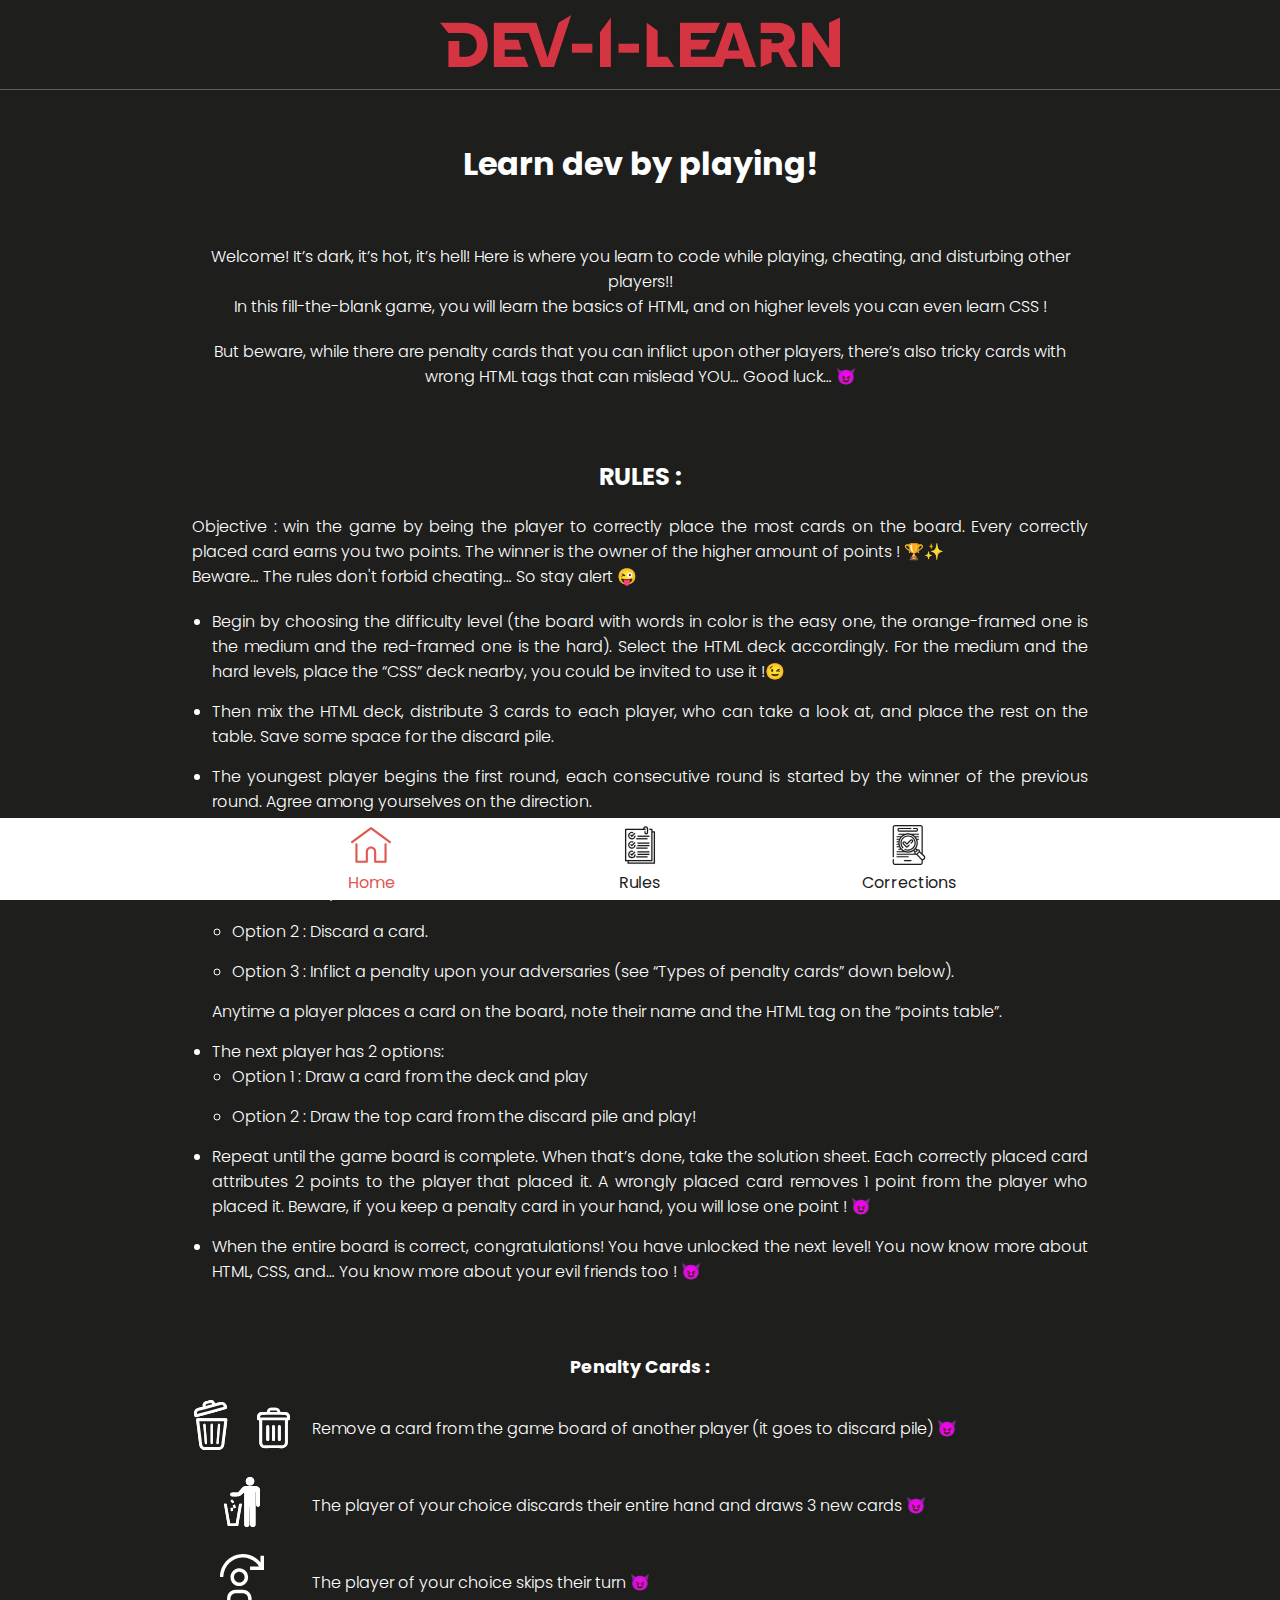
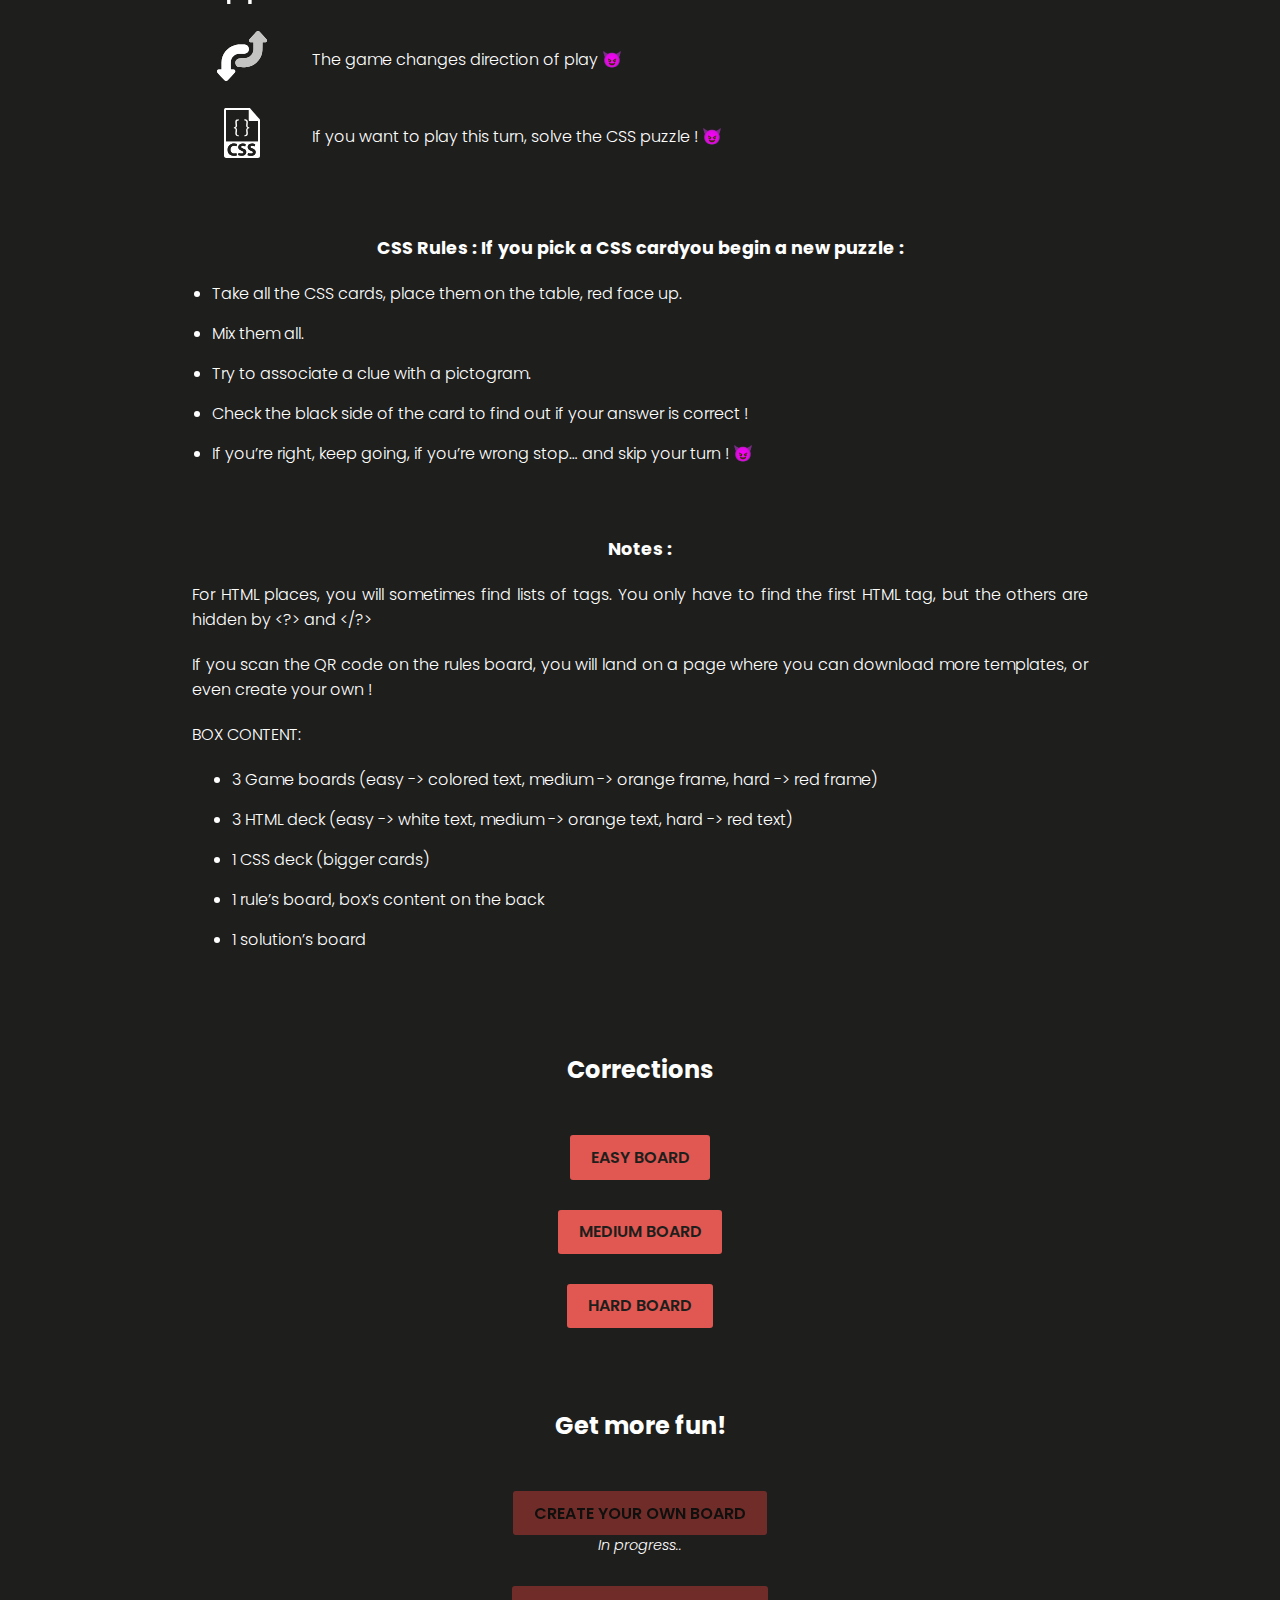
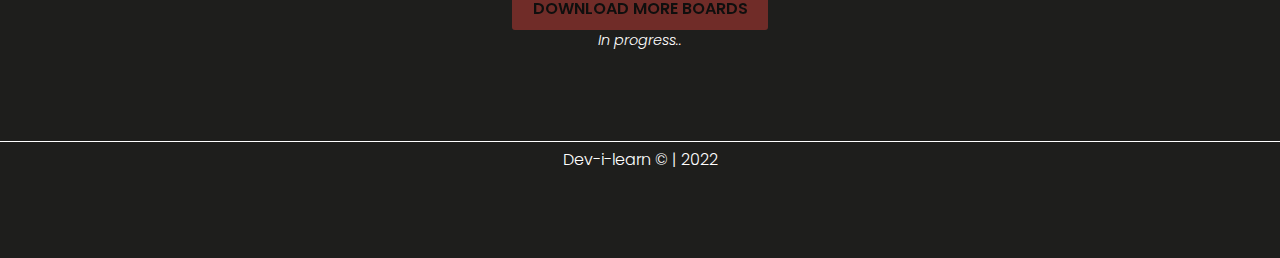
<file: index.html>
<!DOCTYPE html>
<html lang="en">
<head>
  <meta charset="UTF-8">
  <meta http-equiv="X-UA-Compatible" content="IE=edge">
  <meta name="viewport" content="width=device-width, initial-scale=1.0">
  <title>Dev-i-learn - Learn dev by playing!</title>
  <link rel="stylesheet" href="data/style/style.css">
  <link rel="stylesheet" href="https://fonts.googleapis.com/css2?family=Poppins:wght@200;300;500;600;700;800;900&display=swap" />
</head>
<body class="home">
  <header class="header-container">
    <div class="header">
      <a href="/website">
        <img src="data/img/logo.svg" alt="logo-dev-i-learn" title="Dev-i-learn logo" class="logo">
      </a>
    </div>
  </header>

  <div class="page-content">

    <h1 class="title">Learn dev by playing!</h1>

    <section class="rules">
      
      <div class="rules-intro">
        <p>Welcome! It’s dark, it’s hot, it’s hell! Here is where you learn to code while playing, cheating, and disturbing other players!!<br>
        In this fill-the-blank game, you will learn the basics of HTML, and on higher levels you can even learn CSS !</p>
        <p>But beware, while there are penalty cards that you can inflict upon other players, there’s also tricky cards with wrong HTML tags that can mislead YOU… Good luck… 😈</p>
      </div>
    
      <div class="rules-container">
        <h2 class="title">RULES :</h2>
    
        <div class="rules-content">
          <p>Objective : win the game by being the player to correctly place the most cards on the board. Every correctly placed card earns you two points. The winner is the owner of the higher amount of points ! 🏆✨<br>
          Beware… The rules don't forbid cheating… So stay alert 😜
          </p>
          
          <ul class="list-no-padding">
            <li>Begin by choosing the difficulty level (the board with words in color is the easy one, the orange-framed one is the medium and the red-framed one is the hard). Select the HTML deck accordingly. For the medium and the hard levels, place the “CSS” deck nearby, you could be invited to use it !😉</li>
          
            <li>Then mix the HTML deck, distribute 3 cards to each player, who can take a look at, and place the rest on the table. Save some space for the discard pile.</li>
          
            <li>The youngest player begins the first round, each consecutive round is started by the winner of the previous round. Agree among yourselves on the direction.</li>
          
            <li>The first player draws a card, and has three choices:
              <ul class="list-no-padding">
                <li>Option 1 : Put a card on the game board. There are clues on the bord, which should correspond to clues on the cards in your hand.</li>
                <li>Option 2 : Discard a card.</li>
                <li>Option 3 : Inflict a penalty upon your adversaries (see “Types of penalty cards” down below).</li>
              </ul>
              Anytime a player places a card on the board, note their name and the HTML tag on the “points table”.
            </li>
            <li>The next player has 2 options:
              <ul>
                <li>Option 1 : Draw a card from the deck and play</li>
                <li>Option 2 : Draw the top card from the discard pile and play!</li>
              </ul>
            </li>
            <li>Repeat until the game board is complete. When that’s done, take the solution sheet. Each correctly placed card attributes 2 points to the player that placed it. A wrongly placed card removes 1 point from the player who placed it. Beware, if you keep a penalty card in your hand, you will lose one point ! 😈</li>
            <li>When the entire board is correct, congratulations! You have unlocked the next level! You now know more about HTML, CSS, and… You know more about your evil friends too ! 😈</li>
          </ul>
        </div>
      </div>
    
      <div class="penality-cards">
        <h3 class="title second-title">Penalty Cards :</h3>
        <ul class="list">
          <li>
            <span class="icon-wrapper">
              <img src="data/img/trap1.svg" alt="Card picto" class="icon">
            </span>
            Remove a card from the game board of another player (it goes to discard pile) 😈</li>
          <li>
            <span class="icon-wrapper">
              <img src="data/img/trap2.svg" alt="Card picto" class="icon">
            </span>
            The player of your choice discards their entire hand and draws 3 new cards 😈
          </li>
          <li>
            <span class="icon-wrapper">
              <img src="data/img/trap3.svg" alt="Card picto" class="icon">
            </span>
            The player of your choice skips their turn 😈
          </li>
          <li>
            <span class="icon-wrapper">
              <img src="data/img/trap4.svg" alt="Card picto" class="icon">
            </span>
            The game changes direction of play 😈
          </li>
          <li>
            <span class="icon-wrapper">
              <img src="data/img/trap5.svg" alt="Card picto" class="icon">
            </span>
            If you want to play this turn, solve the CSS puzzle ! 😈
          </li>
        </ul>
      </div>
      <div class="css">
        <h3 class="title second-title">CSS Rules : If you pick a CSS cardyou begin a new puzzle :</h3>
        <ul class="list list-no-padding">
          <li>Take all the CSS cards, place them on the table, red face up.</li>
          <li>Mix them all.</li>
          <li>Try to associate a clue with a pictogram.</li>
          <li>Check the black side of the card to find out if your answer is correct !</li>
          <li>If you’re right, keep going, if you’re wrong stop… and skip your turn ! 😈</li>
        </ul>
      </div>
      <div class="notes">
        <h3 class="title second-title">Notes : </h3>
        <p>For HTML places, you will sometimes find lists of tags. You only have to find the first HTML tag, but the others are hidden by &lt;?&gt; and &lt;/?&gt;</p>
        <p>If you scan the QR code on the rules board, you will land on a page where you can download more templates, or even create your own !</p>
        <p>BOX CONTENT: <br>
          <ul>
            <li>3 Game boards (easy -> colored text, medium -> orange frame, hard -> red
              frame)</li>
            <li>3 HTML deck (easy -> white text, medium -> orange text, hard -> red text)</li>
            <li>1 CSS deck (bigger cards)</li>
            <li>1 rule’s board, box’s content on the back</li>
            <li>1 solution’s board</li>
          </ul> 
        </p>
      </div>

    </section>

    <section class="corrections">
      
      <h2 class="title">Corrections</h1>
  
      <div class="btns-container">
        <a href="/website/corrections/easy" class="btn btn-primary" title="Go to easy board correction">Easy Board</a>
        <a href="/website/corrections/medium" class="btn btn-primary" title="Go to medium board correction">Medium Board</a>
        <a href="/website/corrections/hard" class="btn btn-primary" title="Go to hard board correction">Hard Board</a>
      </div>

    </section>

    <section class="cta">
      
      <h2 class="title">Get more fun!</h1>
  
      <div class="btns-container">
        <div>
          <a href="#" class="btn btn-primary disabled" title="Go to create your own board">Create your own Board</a>
          <p class="btn-info">In progress..</p>
        </div>
        <div>
          <a href="#" class="btn btn-primary disabled" title="Go to download more boards">Download more Boards</a>
          <p class="btn-info">In progress..</p>
        </div>
      </div>

    </section>

  </div>

  <footer class="footer">
    Dev-i-learn © | 2022
  </footer>

  <nav class="nav">
    <ul class="nav-items">
      <li class="nav-item active"><a href="/website" class="nav-link">
        <svg xmlns="http://www.w3.org/2000/svg" viewBox="0 0 512 512" class="icon">
          <path d="M506.555,208.064L263.859,30.367c-4.68-3.426-11.038-3.426-15.716,0L5.445,208.064
            c-5.928,4.341-7.216,12.665-2.875,18.593s12.666,7.214,18.593,2.875L256,57.588l234.837,171.943c2.368,1.735,5.12,2.57,7.848,2.57
            c4.096,0,8.138-1.885,10.744-5.445C513.771,220.729,512.483,212.405,506.555,208.064z"></path>
          <path d="M442.246,232.543c-7.346,0-13.303,5.956-13.303,13.303v211.749H322.521V342.009c0-36.68-29.842-66.52-66.52-66.52
            s-66.52,29.842-66.52,66.52v115.587H83.058V245.847c0-7.347-5.957-13.303-13.303-13.303s-13.303,5.956-13.303,13.303v225.053
            c0,7.347,5.957,13.303,13.303,13.303h133.029c6.996,0,12.721-5.405,13.251-12.267c0.032-0.311,0.052-0.651,0.052-1.036v-128.89
            c0-22.009,17.905-39.914,39.914-39.914s39.914,17.906,39.914,39.914v128.89c0,0.383,0.02,0.717,0.052,1.024
            c0.524,6.867,6.251,12.279,13.251,12.279h133.029c7.347,0,13.303-5.956,13.303-13.303V245.847
            C455.549,238.499,449.593,232.543,442.246,232.543z"></path>
        </svg>
        Home
      </a></li>
      <li class="nav-item"><a href="/website/rules" class="nav-link">
        <svg xmlns="http://www.w3.org/2000/svg" viewBox="0 0 512 512" class="icon">
          <path d="m141.657 122.343-11.314 11.314 16 16a8 8 0 0 0 11.314 0l40-40-11.314-11.314-34.343 34.344z"></path>
          <path d="m184 136a31.968 31.968 0 1 1 -19.2-29.341l6.4-14.659a48.007 48.007 0 1 0 28.8 44z"></path>
          <path d="m141.657 242.343-11.314 11.314 16 16a8 8 0 0 0 11.314 0l40-40-11.314-11.314-34.343 34.344z"></path>
          <path d="m184 256a31.968 31.968 0 1 1 -19.2-29.341l6.4-14.659a48.007 48.007 0 1 0 28.8 44z"></path>
          <path d="m141.657 362.343-11.314 11.314 16 16a8 8 0 0 0 11.314 0l40-40-11.314-11.314-34.343 34.344z"></path>
          <path d="m104 376a48 48 0 0 0 96 0h-16a31.969 31.969 0 1 1 -19.2-29.341l6.4-14.659a48.021 48.021 0 0 0 -67.2 44z"></path>
          <path d="m440 80h-24v-24a8 8 0 0 0 -8-8h-32v16h24v384h-320v-384h248v-16h-16a16 16 0 0 1 32 0v48a8 8 0 0 1 -16 0v-16h-16v16a24 24 0 0 0 48 0v-48a32 32 0 0 0 -64 0h-224a8 8 0 0 0 -8 8v400a8 8 0 0 0 8 8h24v24a8 8 0 0 0 8 8h336a8 8 0 0 0 8-8v-400a8 8 0 0 0 -8-8zm-8 400h-320v-16h296a8 8 0 0 0 8-8v-360h16z"></path>
          <path d="m208 168h144v16h-144z"></path>
          <path d="m224 136h152v16h-152z"></path>
          <path d="m208 288h144v16h-144z"></path>
          <path d="m224 256h152v16h-152z"></path>
          <path d="m224 224h152v16h-152z"></path>
          <path d="m208 400h144v16h-144z"></path>
          <path d="m224 368h152v16h-152z"></path>
          <path d="m224 336h152v16h-152z"></path>
        </svg>
        Rules
      </a></li>
      <li class="nav-item"><a href="/website/corrections" class="nav-link">
        <svg xmlns="http://www.w3.org/2000/svg" viewBox="0 0 512 512" class="icon">
          <path d="m126.96 52.19h151.972c4.143 0 7.5-3.357 7.5-7.5s-3.357-7.5-7.5-7.5h-151.972c-9.65 0-17.502 7.852-17.502 17.502v13.806c0 9.65 7.852 17.502 17.502 17.502h225.679c9.65 0 17.502-7.852 17.502-17.502v-13.806c0-9.65-7.852-17.502-17.502-17.502h-38.701c-4.143 0-7.5 3.357-7.5 7.5s3.357 7.5 7.5 7.5h38.701c1.38 0 2.502 1.122 2.502 2.502v13.806c0 1.38-1.122 2.502-2.502 2.502h-225.679c-1.38 0-2.502-1.122-2.502-2.502v-13.806c0-1.379 1.122-2.502 2.502-2.502z"></path>
           <path d="m245.3 398.47h-142.288c-4.143 0-7.5 3.357-7.5 7.5s3.357 7.5 7.5 7.5h142.288c4.143 0 7.5-3.357 7.5-7.5s-3.358-7.5-7.5-7.5z"></path>
          <path d="m190.601 454.913c0 4.143 3.357 7.5 7.5 7.5h83.396c4.143 0 7.5-3.357 7.5-7.5s-3.357-7.5-7.5-7.5h-83.396c-4.143 0-7.5 3.358-7.5 7.5z"></path>
          <path d="m464.512 415.562c-.273-9.571-4.359-18.353-11.505-24.727l-20.882-18.624v-344.708c0-15.165-12.338-27.503-27.504-27.503h-329.643c-15.166 0-27.504 12.338-27.504 27.503v379.771c0 4.143 3.357 7.5 7.5 7.5s7.5-3.357 7.5-7.5v-379.771c0-6.895 5.609-12.503 12.504-12.503h329.644c6.895 0 12.504 5.608 12.504 12.503v331.33l-20.522-18.303c.548-1.864.839-3.816.839-5.813 0-5.476-2.132-10.624-6.004-14.496l-4.314-4.313c-6.532-6.531-16.408-7.717-24.163-3.575l-15.094-12.262c13.236-19.746 20.967-43.478 20.967-68.984 0-14.599-2.539-28.613-7.186-41.636h14.939c4.143 0 7.5-3.357 7.5-7.5s-3.357-7.5-7.5-7.5h-21.433c-3.068-5.964-6.609-11.646-10.565-17.003h31.999c4.143 0 7.5-3.357 7.5-7.5s-3.357-7.5-7.5-7.5h-45.041c-6.555-6.43-13.817-12.14-21.658-17.003h66.7c4.143 0 7.5-3.357 7.5-7.5s-3.357-7.5-7.5-7.5h-101.205c-8.588-1.462-20.277-3.839-30.768-3.576-10.414 0-29.12 3.576-29.621 3.576h-89.445c-4.143 0-7.5 3.357-7.5 7.5s3.357 7.5 7.5 7.5h53.795c-7.842 4.863-15.103 10.573-21.659 17.003h-54.676c-4.143 0-7.5 3.357-7.5 7.5s3.357 7.5 7.5 7.5h41.634c-3.957 5.357-7.497 11.039-10.566 17.003h-31.068c-4.143 0-7.5 3.357-7.5 7.5s3.357 7.5 7.5 7.5h24.574c-1.963 5.501-3.552 11.178-4.729 17.003h-19.845c-4.143 0-7.5 3.357-7.5 7.5s3.357 7.5 7.5 7.5h17.759c-.245 3.179-.371 6.392-.371 9.633 0 2.475.081 4.93.225 7.369h-17.612c-4.143 0-7.5 3.357-7.5 7.5s3.357 7.5 7.5 7.5h19.41c1.063 5.818 2.532 11.496 4.377 17.003h-23.787c-4.143 0-7.5 3.357-7.5 7.5s3.357 7.5 7.5 7.5h29.938c2.908 5.948 6.277 11.632 10.062 17.003h-17.459c-4.143 0-7.5 3.357-7.5 7.5s3.357 7.5 7.5 7.5h29.886c6.163 6.361 12.997 12.068 20.39 17.003h-72.816c-4.143 0-7.5 3.357-7.5 7.5s3.357 7.5 7.5 7.5h103.058c10.911 2.825 25.316 6.135 38.548 5.839 25.506 0 49.237-7.731 68.983-20.967l12.277 15.113c-2.787 5.275-3.106 11.515-.974 17.019h-221.893c-4.143 0-7.5 3.357-7.5 7.5s3.357 7.5 7.5 7.5h235.685c2.925 1.556 6.205 2.384 9.612 2.384 1.964 0 3.883-.285 5.719-.815l50.339 56.44c3.587 4.021 7.936 7.073 12.759 9.022v35.999c0 6.895-5.609 12.503-12.504 12.503h-329.644c-6.895 0-12.504-5.608-12.504-12.503v-42.102c0-4.143-3.357-7.5-7.5-7.5s-7.5 3.357-7.5 7.5v42.102c0 15.165 12.338 27.503 27.504 27.503h329.644c15.166 0 27.504-12.338 27.504-27.503v-33.565c8.428-.481 16.261-3.977 22.312-10.028 6.769-6.772 10.347-15.773 10.074-25.344zm-91.883-90.656c1.408 0 2.816.536 3.889 1.608l4.313 4.313c1.039 1.038 1.611 2.42 1.611 3.889 0 1.017-.291 1.983-.803 2.831-.16.163-.144.249-.807 1.057 0 0 0 0-.001 0l-28.634 28.635c-1.445 1.28-4.201 2.678-8.06-.283l-4.031-4.03c-2.115-2.115-2.135-5.535-.076-7.685 1.254-1.304 27.164-27.164 28.71-28.727 1.072-1.072 2.481-1.608 3.889-1.608zm-237.23-93.82c0-60.223 48.995-109.218 109.218-109.218s109.217 48.995 109.217 109.218-48.994 109.217-109.217 109.217-109.218-48.994-109.218-109.217zm203.378 80.926 12.829 10.422-15.64 15.641-10.422-12.829c4.734-4.075 9.158-8.499 13.233-13.234zm105.052 118.286c-6.787 6.963-20.521 8.038-28.268-.807l-49.218-55.184 21.495-21.495 55.184 49.216c7.356 6.366 9.19 20.031.807 28.27z"></path>
          <path d="m244.617 133.269c-53.937 0-97.817 43.881-97.817 97.817 0 24.109 8.848 47.271 24.914 65.219 2.762 3.086 7.504 3.35 10.59.586 3.087-2.763 3.349-7.504.586-10.59-13.6-15.193-21.09-34.803-21.09-55.215 0-45.666 37.151-82.817 82.817-82.817 45.665 0 82.816 37.151 82.816 82.817 0 45.665-37.151 82.816-82.816 82.816-12.631 0-24.752-2.767-36.027-8.223-3.731-1.807-8.214-.244-10.018 3.484-1.805 3.729-.244 8.213 3.484 10.018 13.328 6.45 27.647 9.721 42.561 9.721 53.937 0 97.816-43.88 97.816-97.816s-43.879-97.817-97.816-97.817z"></path>
          <path d="m277.564 226.724c-2.929 2.93-2.929 7.678 0 10.607 2.93 2.928 7.678 2.928 10.607 0l16.038-16.039c7.961-7.691 9.179-22.876.001-31.823-8.775-8.773-23.049-8.773-31.824 0l-43.499 43.5-18.042-18.043c-8.774-8.772-23.051-8.772-31.823 0-7.961 7.692-9.179 22.876-.001 31.824l33.955 33.954c4.251 4.25 9.901 6.59 15.911 6.59s11.66-2.34 15.912-6.591l18.56-18.561c2.929-2.929 2.929-7.678-.001-10.606-2.928-2.928-7.677-2.929-10.606.001l-18.559 18.56c-1.417 1.417-3.302 2.197-5.306 2.197s-3.889-.78-5.305-2.197l-33.955-33.954c-2.133-2.234-3.401-6.831.001-10.609 2.924-2.926 7.686-2.926 10.609 0l23.346 23.346c2.93 2.928 7.678 2.928 10.607 0l48.803-48.803c2.924-2.926 7.685-2.926 10.61 0 2.133 2.234 3.401 6.83-.001 10.608z"></path>
        </svg>
        Corrections
      </a></li>
    </ul>
  </nav>
</body>
</html>
</file>
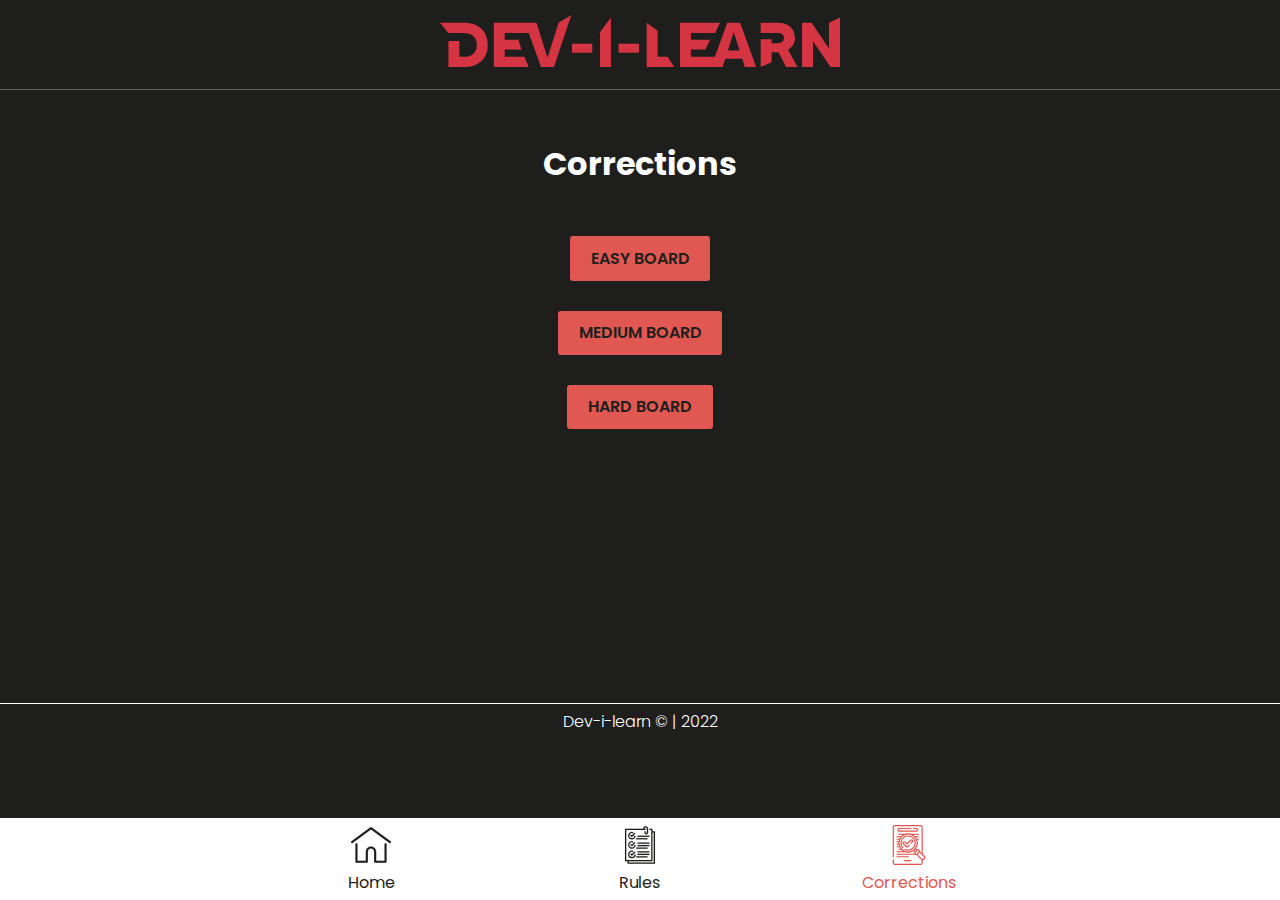
<file: corrections/index.html>
<!DOCTYPE html>
<html lang="en">
<head>
  <meta charset="UTF-8">
  <meta http-equiv="X-UA-Compatible" content="IE=edge">
  <meta name="viewport" content="width=device-width, initial-scale=1.0">
  <title>Dev-i-learn | Corrections</title>
  <link rel="stylesheet" href="../data/style/style.css">
  <link rel="stylesheet" href="https://fonts.googleapis.com/css2?family=Poppins:wght@200;300;500;600;700;800;900&display=swap" />
</head>
<body class="corrections">
  <header class="header-container">
    <div class="header">
      <a href="/website">
        <img src="../data/img/logo.svg" alt="logo-dev-i-learn" title="Dev-i-learn logo" class="logo">
      </a>
    </div>
  </header>

  <div class="page-content">
    
    <h1 class="title">Corrections</h1>

    <div class="btns-container">
      <a href="/website/corrections/easy" class="btn btn-primary" title="Go to easy board correction">Easy Board</a>
      <a href="/website/corrections/medium" class="btn btn-primary" title="Go to easy medium correction">Medium Board</a>
      <a href="/website/corrections/hard" class="btn btn-primary" title="Go to easy hard correction">Hard Board</a>
    </div>

  </div>

  <footer class="footer">
    Dev-i-learn © | 2022
  </footer>

  <nav class="nav">
    <ul class="nav-items">
      <li class="nav-item"><a href="/website" class="nav-link">
        <svg xmlns="http://www.w3.org/2000/svg" viewBox="0 0 512 512" class="icon">
          <path d="M506.555,208.064L263.859,30.367c-4.68-3.426-11.038-3.426-15.716,0L5.445,208.064
            c-5.928,4.341-7.216,12.665-2.875,18.593s12.666,7.214,18.593,2.875L256,57.588l234.837,171.943c2.368,1.735,5.12,2.57,7.848,2.57
            c4.096,0,8.138-1.885,10.744-5.445C513.771,220.729,512.483,212.405,506.555,208.064z"></path>
          <path d="M442.246,232.543c-7.346,0-13.303,5.956-13.303,13.303v211.749H322.521V342.009c0-36.68-29.842-66.52-66.52-66.52
            s-66.52,29.842-66.52,66.52v115.587H83.058V245.847c0-7.347-5.957-13.303-13.303-13.303s-13.303,5.956-13.303,13.303v225.053
            c0,7.347,5.957,13.303,13.303,13.303h133.029c6.996,0,12.721-5.405,13.251-12.267c0.032-0.311,0.052-0.651,0.052-1.036v-128.89
            c0-22.009,17.905-39.914,39.914-39.914s39.914,17.906,39.914,39.914v128.89c0,0.383,0.02,0.717,0.052,1.024
            c0.524,6.867,6.251,12.279,13.251,12.279h133.029c7.347,0,13.303-5.956,13.303-13.303V245.847
            C455.549,238.499,449.593,232.543,442.246,232.543z"></path>
        </svg>
        Home
      </a></li>
      <li class="nav-item"><a href="/website/rules" class="nav-link">
        <svg xmlns="http://www.w3.org/2000/svg" viewBox="0 0 512 512" class="icon">
          <path d="m141.657 122.343-11.314 11.314 16 16a8 8 0 0 0 11.314 0l40-40-11.314-11.314-34.343 34.344z"></path>
          <path d="m184 136a31.968 31.968 0 1 1 -19.2-29.341l6.4-14.659a48.007 48.007 0 1 0 28.8 44z"></path>
          <path d="m141.657 242.343-11.314 11.314 16 16a8 8 0 0 0 11.314 0l40-40-11.314-11.314-34.343 34.344z"></path>
          <path d="m184 256a31.968 31.968 0 1 1 -19.2-29.341l6.4-14.659a48.007 48.007 0 1 0 28.8 44z"></path>
          <path d="m141.657 362.343-11.314 11.314 16 16a8 8 0 0 0 11.314 0l40-40-11.314-11.314-34.343 34.344z"></path>
          <path d="m104 376a48 48 0 0 0 96 0h-16a31.969 31.969 0 1 1 -19.2-29.341l6.4-14.659a48.021 48.021 0 0 0 -67.2 44z"></path>
          <path d="m440 80h-24v-24a8 8 0 0 0 -8-8h-32v16h24v384h-320v-384h248v-16h-16a16 16 0 0 1 32 0v48a8 8 0 0 1 -16 0v-16h-16v16a24 24 0 0 0 48 0v-48a32 32 0 0 0 -64 0h-224a8 8 0 0 0 -8 8v400a8 8 0 0 0 8 8h24v24a8 8 0 0 0 8 8h336a8 8 0 0 0 8-8v-400a8 8 0 0 0 -8-8zm-8 400h-320v-16h296a8 8 0 0 0 8-8v-360h16z"></path>
          <path d="m208 168h144v16h-144z"></path>
          <path d="m224 136h152v16h-152z"></path>
          <path d="m208 288h144v16h-144z"></path>
          <path d="m224 256h152v16h-152z"></path>
          <path d="m224 224h152v16h-152z"></path>
          <path d="m208 400h144v16h-144z"></path>
          <path d="m224 368h152v16h-152z"></path>
          <path d="m224 336h152v16h-152z"></path>
        </svg>
        Rules
      </a></li>
      <li class="nav-item active"><a href="/website/corrections" class="nav-link">
        <svg xmlns="http://www.w3.org/2000/svg" viewBox="0 0 512 512" class="icon">
          <path d="m126.96 52.19h151.972c4.143 0 7.5-3.357 7.5-7.5s-3.357-7.5-7.5-7.5h-151.972c-9.65 0-17.502 7.852-17.502 17.502v13.806c0 9.65 7.852 17.502 17.502 17.502h225.679c9.65 0 17.502-7.852 17.502-17.502v-13.806c0-9.65-7.852-17.502-17.502-17.502h-38.701c-4.143 0-7.5 3.357-7.5 7.5s3.357 7.5 7.5 7.5h38.701c1.38 0 2.502 1.122 2.502 2.502v13.806c0 1.38-1.122 2.502-2.502 2.502h-225.679c-1.38 0-2.502-1.122-2.502-2.502v-13.806c0-1.379 1.122-2.502 2.502-2.502z"></path>
           <path d="m245.3 398.47h-142.288c-4.143 0-7.5 3.357-7.5 7.5s3.357 7.5 7.5 7.5h142.288c4.143 0 7.5-3.357 7.5-7.5s-3.358-7.5-7.5-7.5z"></path>
          <path d="m190.601 454.913c0 4.143 3.357 7.5 7.5 7.5h83.396c4.143 0 7.5-3.357 7.5-7.5s-3.357-7.5-7.5-7.5h-83.396c-4.143 0-7.5 3.358-7.5 7.5z"></path>
          <path d="m464.512 415.562c-.273-9.571-4.359-18.353-11.505-24.727l-20.882-18.624v-344.708c0-15.165-12.338-27.503-27.504-27.503h-329.643c-15.166 0-27.504 12.338-27.504 27.503v379.771c0 4.143 3.357 7.5 7.5 7.5s7.5-3.357 7.5-7.5v-379.771c0-6.895 5.609-12.503 12.504-12.503h329.644c6.895 0 12.504 5.608 12.504 12.503v331.33l-20.522-18.303c.548-1.864.839-3.816.839-5.813 0-5.476-2.132-10.624-6.004-14.496l-4.314-4.313c-6.532-6.531-16.408-7.717-24.163-3.575l-15.094-12.262c13.236-19.746 20.967-43.478 20.967-68.984 0-14.599-2.539-28.613-7.186-41.636h14.939c4.143 0 7.5-3.357 7.5-7.5s-3.357-7.5-7.5-7.5h-21.433c-3.068-5.964-6.609-11.646-10.565-17.003h31.999c4.143 0 7.5-3.357 7.5-7.5s-3.357-7.5-7.5-7.5h-45.041c-6.555-6.43-13.817-12.14-21.658-17.003h66.7c4.143 0 7.5-3.357 7.5-7.5s-3.357-7.5-7.5-7.5h-101.205c-8.588-1.462-20.277-3.839-30.768-3.576-10.414 0-29.12 3.576-29.621 3.576h-89.445c-4.143 0-7.5 3.357-7.5 7.5s3.357 7.5 7.5 7.5h53.795c-7.842 4.863-15.103 10.573-21.659 17.003h-54.676c-4.143 0-7.5 3.357-7.5 7.5s3.357 7.5 7.5 7.5h41.634c-3.957 5.357-7.497 11.039-10.566 17.003h-31.068c-4.143 0-7.5 3.357-7.5 7.5s3.357 7.5 7.5 7.5h24.574c-1.963 5.501-3.552 11.178-4.729 17.003h-19.845c-4.143 0-7.5 3.357-7.5 7.5s3.357 7.5 7.5 7.5h17.759c-.245 3.179-.371 6.392-.371 9.633 0 2.475.081 4.93.225 7.369h-17.612c-4.143 0-7.5 3.357-7.5 7.5s3.357 7.5 7.5 7.5h19.41c1.063 5.818 2.532 11.496 4.377 17.003h-23.787c-4.143 0-7.5 3.357-7.5 7.5s3.357 7.5 7.5 7.5h29.938c2.908 5.948 6.277 11.632 10.062 17.003h-17.459c-4.143 0-7.5 3.357-7.5 7.5s3.357 7.5 7.5 7.5h29.886c6.163 6.361 12.997 12.068 20.39 17.003h-72.816c-4.143 0-7.5 3.357-7.5 7.5s3.357 7.5 7.5 7.5h103.058c10.911 2.825 25.316 6.135 38.548 5.839 25.506 0 49.237-7.731 68.983-20.967l12.277 15.113c-2.787 5.275-3.106 11.515-.974 17.019h-221.893c-4.143 0-7.5 3.357-7.5 7.5s3.357 7.5 7.5 7.5h235.685c2.925 1.556 6.205 2.384 9.612 2.384 1.964 0 3.883-.285 5.719-.815l50.339 56.44c3.587 4.021 7.936 7.073 12.759 9.022v35.999c0 6.895-5.609 12.503-12.504 12.503h-329.644c-6.895 0-12.504-5.608-12.504-12.503v-42.102c0-4.143-3.357-7.5-7.5-7.5s-7.5 3.357-7.5 7.5v42.102c0 15.165 12.338 27.503 27.504 27.503h329.644c15.166 0 27.504-12.338 27.504-27.503v-33.565c8.428-.481 16.261-3.977 22.312-10.028 6.769-6.772 10.347-15.773 10.074-25.344zm-91.883-90.656c1.408 0 2.816.536 3.889 1.608l4.313 4.313c1.039 1.038 1.611 2.42 1.611 3.889 0 1.017-.291 1.983-.803 2.831-.16.163-.144.249-.807 1.057 0 0 0 0-.001 0l-28.634 28.635c-1.445 1.28-4.201 2.678-8.06-.283l-4.031-4.03c-2.115-2.115-2.135-5.535-.076-7.685 1.254-1.304 27.164-27.164 28.71-28.727 1.072-1.072 2.481-1.608 3.889-1.608zm-237.23-93.82c0-60.223 48.995-109.218 109.218-109.218s109.217 48.995 109.217 109.218-48.994 109.217-109.217 109.217-109.218-48.994-109.218-109.217zm203.378 80.926 12.829 10.422-15.64 15.641-10.422-12.829c4.734-4.075 9.158-8.499 13.233-13.234zm105.052 118.286c-6.787 6.963-20.521 8.038-28.268-.807l-49.218-55.184 21.495-21.495 55.184 49.216c7.356 6.366 9.19 20.031.807 28.27z"></path>
          <path d="m244.617 133.269c-53.937 0-97.817 43.881-97.817 97.817 0 24.109 8.848 47.271 24.914 65.219 2.762 3.086 7.504 3.35 10.59.586 3.087-2.763 3.349-7.504.586-10.59-13.6-15.193-21.09-34.803-21.09-55.215 0-45.666 37.151-82.817 82.817-82.817 45.665 0 82.816 37.151 82.816 82.817 0 45.665-37.151 82.816-82.816 82.816-12.631 0-24.752-2.767-36.027-8.223-3.731-1.807-8.214-.244-10.018 3.484-1.805 3.729-.244 8.213 3.484 10.018 13.328 6.45 27.647 9.721 42.561 9.721 53.937 0 97.816-43.88 97.816-97.816s-43.879-97.817-97.816-97.817z"></path>
          <path d="m277.564 226.724c-2.929 2.93-2.929 7.678 0 10.607 2.93 2.928 7.678 2.928 10.607 0l16.038-16.039c7.961-7.691 9.179-22.876.001-31.823-8.775-8.773-23.049-8.773-31.824 0l-43.499 43.5-18.042-18.043c-8.774-8.772-23.051-8.772-31.823 0-7.961 7.692-9.179 22.876-.001 31.824l33.955 33.954c4.251 4.25 9.901 6.59 15.911 6.59s11.66-2.34 15.912-6.591l18.56-18.561c2.929-2.929 2.929-7.678-.001-10.606-2.928-2.928-7.677-2.929-10.606.001l-18.559 18.56c-1.417 1.417-3.302 2.197-5.306 2.197s-3.889-.78-5.305-2.197l-33.955-33.954c-2.133-2.234-3.401-6.831.001-10.609 2.924-2.926 7.686-2.926 10.609 0l23.346 23.346c2.93 2.928 7.678 2.928 10.607 0l48.803-48.803c2.924-2.926 7.685-2.926 10.61 0 2.133 2.234 3.401 6.83-.001 10.608z"></path>
        </svg>
        Corrections
      </a></li>
    </ul>
  </nav>
</body>
</html>
</file>
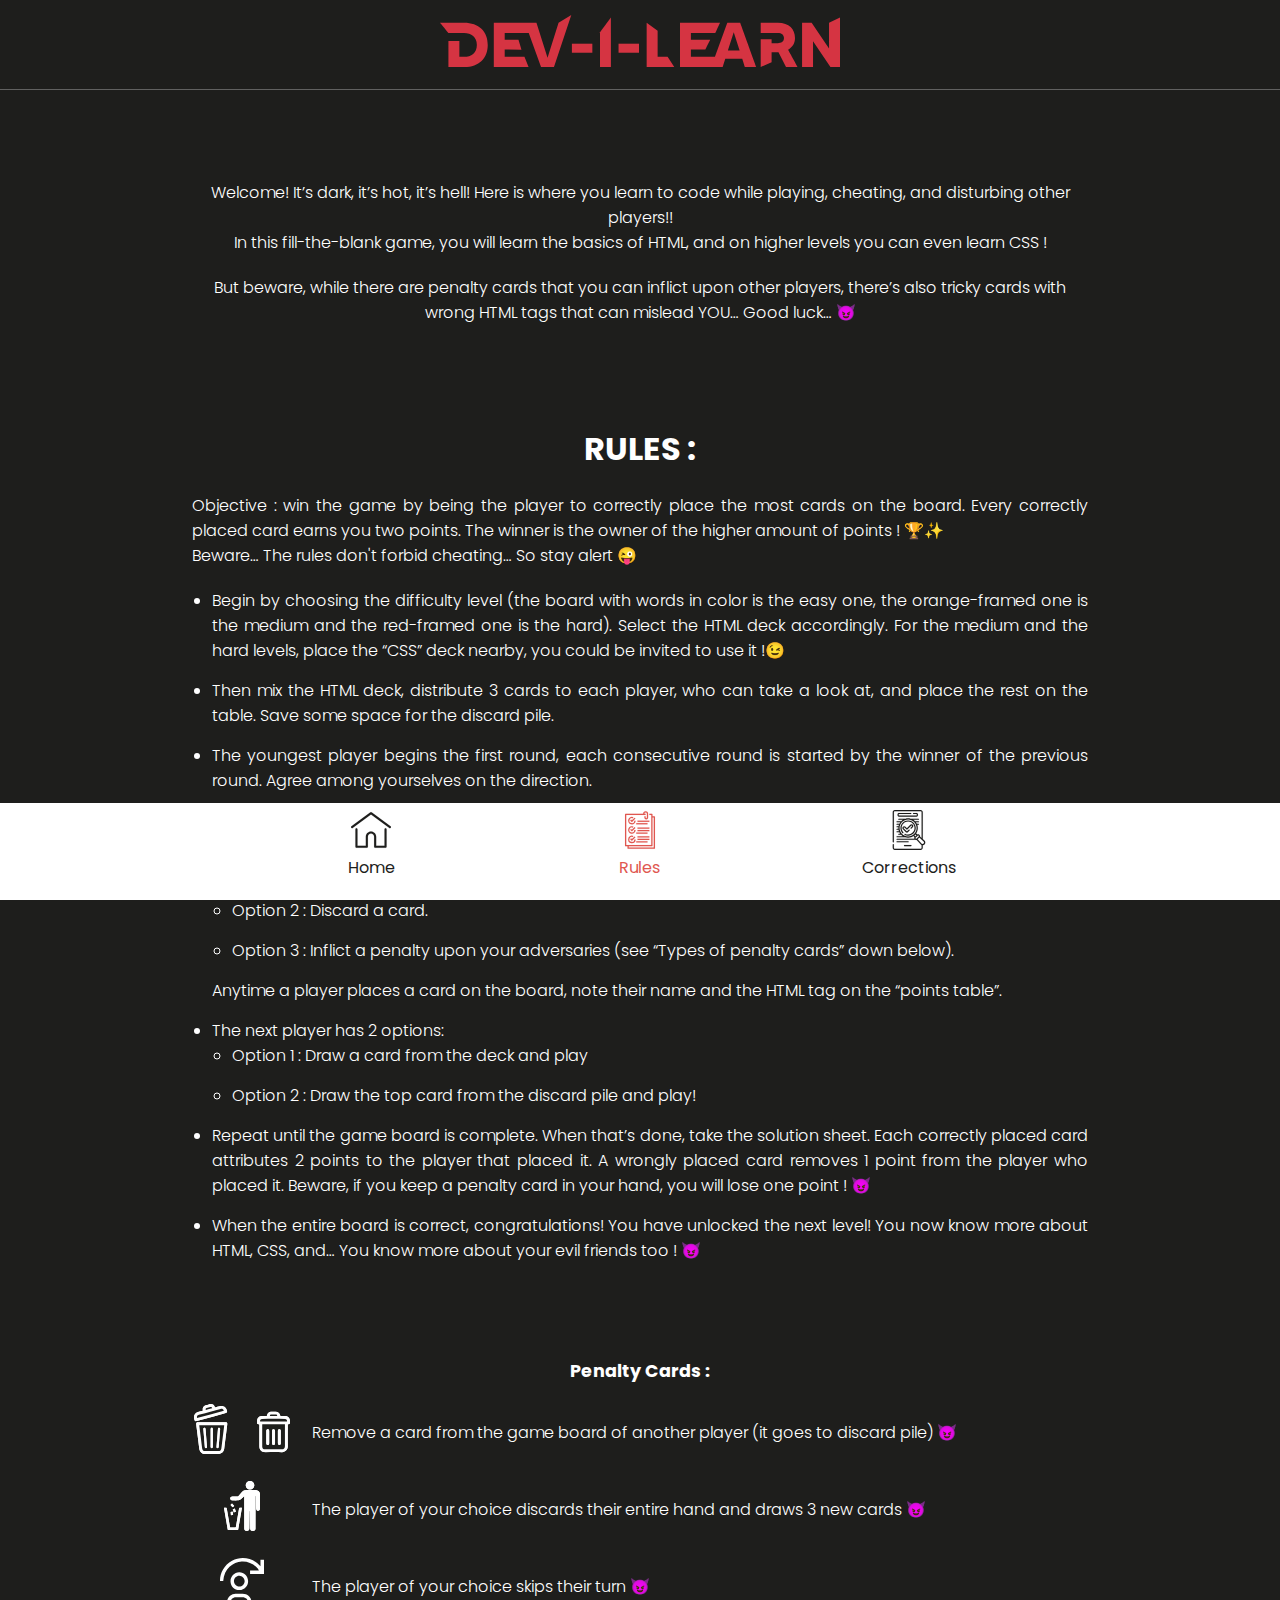
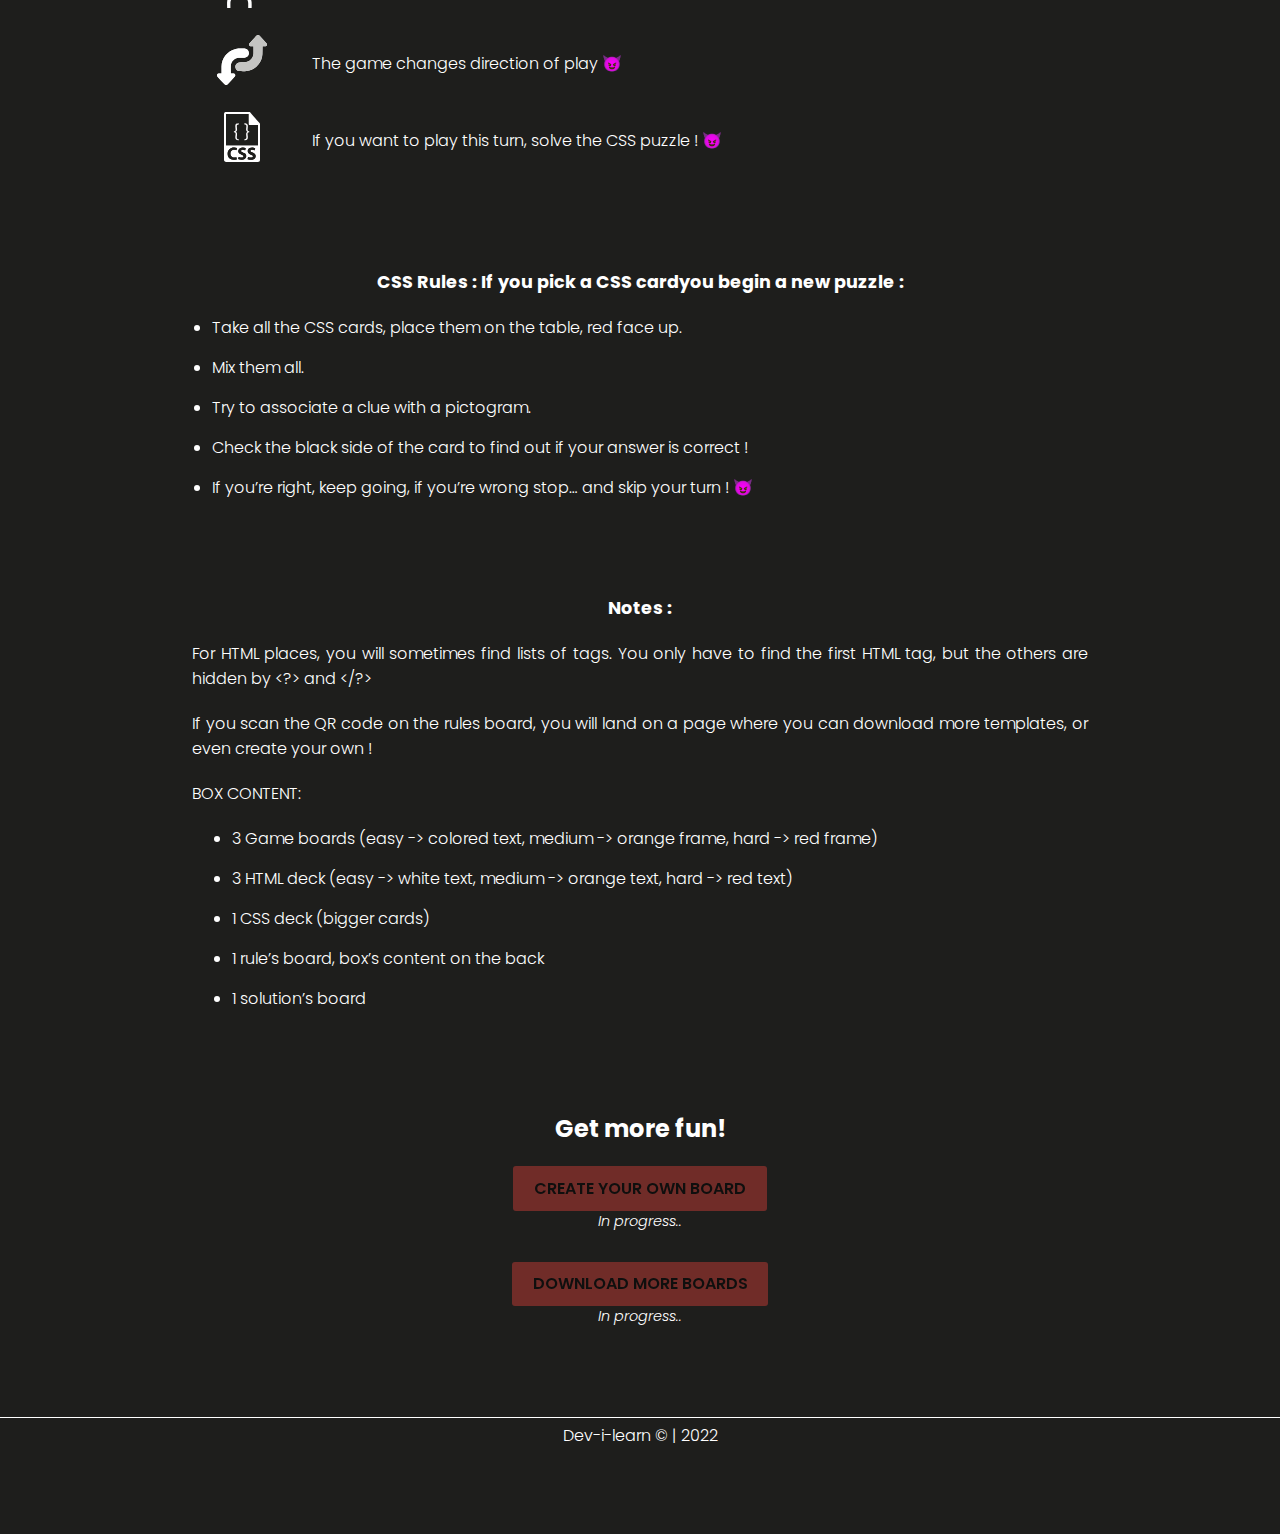
<file: rules/index.html>
<!DOCTYPE html>
<html lang="en">
<head>
  <meta charset="UTF-8">
  <meta http-equiv="X-UA-Compatible" content="IE=edge">
  <meta name="viewport" content="width=device-width, initial-scale=1.0">
  <title>Dev-i-learn | Rules</title>
  <link rel="stylesheet" href="../data/style/style.css">
  <link rel="stylesheet" href="https://fonts.googleapis.com/css2?family=Poppins:wght@200;300;500;600;700;800;900&display=swap" />
</head>
<body class="rules">
  <header class="header-container">
    <div class="header">
      <a href="/website">
        <img src="../data/img/logo.svg" alt="logo-dev-i-learn" title="Dev-i-learn logo" class="logo">
      </a>
    </div>
  </header>

  <div class="page-content">
    
    <section class="rules-intro">
      <p>Welcome! It’s dark, it’s hot, it’s hell! Here is where you learn to code while playing, cheating, and disturbing other players!!<br>
      In this fill-the-blank game, you will learn the basics of HTML, and on higher levels you can even learn CSS !</p>
      <p>But beware, while there are penalty cards that you can inflict upon other players, there’s also tricky cards with wrong HTML tags that can mislead YOU… Good luck… 😈</p>
    </section>
  
    <section class="rules-container">
      <h1 class="title">RULES :</h1>
  
      <div class="rules-content">
        <p>Objective : win the game by being the player to correctly place the most cards on the board. Every correctly placed card earns you two points. The winner is the owner of the higher amount of points ! 🏆✨<br>
        Beware… The rules don't forbid cheating… So stay alert 😜
        </p>
        
        <ul class="list-no-padding">
          <li>Begin by choosing the difficulty level (the board with words in color is the easy one, the orange-framed one is the medium and the red-framed one is the hard). Select the HTML deck accordingly. For the medium and the hard levels, place the “CSS” deck nearby, you could be invited to use it !😉</li>
        
          <li>Then mix the HTML deck, distribute 3 cards to each player, who can take a look at, and place the rest on the table. Save some space for the discard pile.</li>
        
          <li>The youngest player begins the first round, each consecutive round is started by the winner of the previous round. Agree among yourselves on the direction.</li>
        
          <li>The first player draws a card, and has three choices:
            <ul class="list-no-padding">
              <li>Option 1 : Put a card on the game board. There are clues on the bord, which should correspond to clues on the cards in your hand.</li>
              <li>Option 2 : Discard a card.</li>
              <li>Option 3 : Inflict a penalty upon your adversaries (see “Types of penalty cards” down below).</li>
            </ul>
            Anytime a player places a card on the board, note their name and the HTML tag on the “points table”.
          </li>
          <li>The next player has 2 options:
            <ul>
              <li>Option 1 : Draw a card from the deck and play</li>
              <li>Option 2 : Draw the top card from the discard pile and play!</li>
            </ul>
          </li>
          <li>Repeat until the game board is complete. When that’s done, take the solution sheet. Each correctly placed card attributes 2 points to the player that placed it. A wrongly placed card removes 1 point from the player who placed it. Beware, if you keep a penalty card in your hand, you will lose one point ! 😈</li>
          <li>When the entire board is correct, congratulations! You have unlocked the next level! You now know more about HTML, CSS, and… You know more about your evil friends too ! 😈</li>
        </ul>
      </div>
    </section>
  
    <section class="penality-cards">
      <h2 class="title second-title">Penalty Cards :</h2>
      <ul class="list">
        <li>
          <span class="icon-wrapper">
            <img src="../data/img/trap1.svg" alt="Card picto" class="icon">
          </span>
          Remove a card from the game board of another player (it goes to discard pile) 😈</li>
        <li>
          <span class="icon-wrapper">
            <img src="../data/img/trap2.svg" alt="Card picto" class="icon">
          </span>
          The player of your choice discards their entire hand and draws 3 new cards 😈
        </li>
        <li>
          <span class="icon-wrapper">
            <img src="../data/img/trap3.svg" alt="Card picto" class="icon">
          </span>
          The player of your choice skips their turn 😈
        </li>
        <li>
          <span class="icon-wrapper">
            <img src="../data/img/trap4.svg" alt="Card picto" class="icon">
          </span>
          The game changes direction of play 😈
        </li>
        <li>
          <span class="icon-wrapper">
            <img src="../data/img/trap5.svg" alt="Card picto" class="icon">
          </span>
          If you want to play this turn, solve the CSS puzzle ! 😈
        </li>
      </ul>
    </section>
    <section class="css">
      <h2 class="title second-title">CSS Rules : If you pick a CSS cardyou begin a new puzzle :</h2>
      <ul class="list list-no-padding">
        <li>Take all the CSS cards, place them on the table, red face up.</li>
        <li>Mix them all.</li>
        <li>Try to associate a clue with a pictogram.</li>
        <li>Check the black side of the card to find out if your answer is correct !</li>
        <li>If you’re right, keep going, if you’re wrong stop… and skip your turn ! 😈</li>
      </ul>
    </section>
    <section class="notes">
      <h2 class="title second-title">Notes : </h2>
      <p>For HTML places, you will sometimes find lists of tags. You only have to find the first HTML tag, but the others are hidden by &lt;?&gt; and &lt;/?&gt;</p>
      <p>If you scan the QR code on the rules board, you will land on a page where you can download more templates, or even create your own !</p>
      <p>BOX CONTENT: <br>
        <ul>
          <li>3 Game boards (easy -> colored text, medium -> orange frame, hard -> red
            frame)</li>
          <li>3 HTML deck (easy -> white text, medium -> orange text, hard -> red text)</li>
          <li>1 CSS deck (bigger cards)</li>
          <li>1 rule’s board, box’s content on the back</li>
          <li>1 solution’s board</li>
        </ul> 
      </p>
    </section>
    
    <section class="cta">
      
      <h2 class="title">Get more fun!</h1>
  
      <div class="btns-container">
        <div>
          <a href="#" class="btn btn-primary disabled" title="Go to create your own board">Create your own Board</a>
          <p class="btn-info">In progress..</p>
        </div>
        <div>
          <a href="#" class="btn btn-primary disabled" title="Go to download more boards">Download more Boards</a>
          <p class="btn-info">In progress..</p>
        </div>
      </div>

    </section>

  </div>

  <footer class="footer">
    Dev-i-learn © | 2022
  </footer>

  <nav class="nav">
    <ul class="nav-items">
      <li class="nav-item"><a href="/website" class="nav-link">
        <svg xmlns="http://www.w3.org/2000/svg" viewBox="0 0 512 512" class="icon">
          <path d="M506.555,208.064L263.859,30.367c-4.68-3.426-11.038-3.426-15.716,0L5.445,208.064
            c-5.928,4.341-7.216,12.665-2.875,18.593s12.666,7.214,18.593,2.875L256,57.588l234.837,171.943c2.368,1.735,5.12,2.57,7.848,2.57
            c4.096,0,8.138-1.885,10.744-5.445C513.771,220.729,512.483,212.405,506.555,208.064z"></path>
          <path d="M442.246,232.543c-7.346,0-13.303,5.956-13.303,13.303v211.749H322.521V342.009c0-36.68-29.842-66.52-66.52-66.52
            s-66.52,29.842-66.52,66.52v115.587H83.058V245.847c0-7.347-5.957-13.303-13.303-13.303s-13.303,5.956-13.303,13.303v225.053
            c0,7.347,5.957,13.303,13.303,13.303h133.029c6.996,0,12.721-5.405,13.251-12.267c0.032-0.311,0.052-0.651,0.052-1.036v-128.89
            c0-22.009,17.905-39.914,39.914-39.914s39.914,17.906,39.914,39.914v128.89c0,0.383,0.02,0.717,0.052,1.024
            c0.524,6.867,6.251,12.279,13.251,12.279h133.029c7.347,0,13.303-5.956,13.303-13.303V245.847
            C455.549,238.499,449.593,232.543,442.246,232.543z"></path>
        </svg>
        Home
      </a></li>
      <li class="nav-item active"><a href="/website/rules" class="nav-link">
        <svg xmlns="http://www.w3.org/2000/svg" viewBox="0 0 512 512" class="icon">
          <path d="m141.657 122.343-11.314 11.314 16 16a8 8 0 0 0 11.314 0l40-40-11.314-11.314-34.343 34.344z"></path>
          <path d="m184 136a31.968 31.968 0 1 1 -19.2-29.341l6.4-14.659a48.007 48.007 0 1 0 28.8 44z"></path>
          <path d="m141.657 242.343-11.314 11.314 16 16a8 8 0 0 0 11.314 0l40-40-11.314-11.314-34.343 34.344z"></path>
          <path d="m184 256a31.968 31.968 0 1 1 -19.2-29.341l6.4-14.659a48.007 48.007 0 1 0 28.8 44z"></path>
          <path d="m141.657 362.343-11.314 11.314 16 16a8 8 0 0 0 11.314 0l40-40-11.314-11.314-34.343 34.344z"></path>
          <path d="m104 376a48 48 0 0 0 96 0h-16a31.969 31.969 0 1 1 -19.2-29.341l6.4-14.659a48.021 48.021 0 0 0 -67.2 44z"></path>
          <path d="m440 80h-24v-24a8 8 0 0 0 -8-8h-32v16h24v384h-320v-384h248v-16h-16a16 16 0 0 1 32 0v48a8 8 0 0 1 -16 0v-16h-16v16a24 24 0 0 0 48 0v-48a32 32 0 0 0 -64 0h-224a8 8 0 0 0 -8 8v400a8 8 0 0 0 8 8h24v24a8 8 0 0 0 8 8h336a8 8 0 0 0 8-8v-400a8 8 0 0 0 -8-8zm-8 400h-320v-16h296a8 8 0 0 0 8-8v-360h16z"></path>
          <path d="m208 168h144v16h-144z"></path>
          <path d="m224 136h152v16h-152z"></path>
          <path d="m208 288h144v16h-144z"></path>
          <path d="m224 256h152v16h-152z"></path>
          <path d="m224 224h152v16h-152z"></path>
          <path d="m208 400h144v16h-144z"></path>
          <path d="m224 368h152v16h-152z"></path>
          <path d="m224 336h152v16h-152z"></path>
        </svg>
        Rules
      </a></li>
      <li class="nav-item"><a href="/website/corrections" class="nav-link">
        <svg xmlns="http://www.w3.org/2000/svg" viewBox="0 0 512 512" class="icon">
          <path d="m126.96 52.19h151.972c4.143 0 7.5-3.357 7.5-7.5s-3.357-7.5-7.5-7.5h-151.972c-9.65 0-17.502 7.852-17.502 17.502v13.806c0 9.65 7.852 17.502 17.502 17.502h225.679c9.65 0 17.502-7.852 17.502-17.502v-13.806c0-9.65-7.852-17.502-17.502-17.502h-38.701c-4.143 0-7.5 3.357-7.5 7.5s3.357 7.5 7.5 7.5h38.701c1.38 0 2.502 1.122 2.502 2.502v13.806c0 1.38-1.122 2.502-2.502 2.502h-225.679c-1.38 0-2.502-1.122-2.502-2.502v-13.806c0-1.379 1.122-2.502 2.502-2.502z"></path>
           <path d="m245.3 398.47h-142.288c-4.143 0-7.5 3.357-7.5 7.5s3.357 7.5 7.5 7.5h142.288c4.143 0 7.5-3.357 7.5-7.5s-3.358-7.5-7.5-7.5z"></path>
          <path d="m190.601 454.913c0 4.143 3.357 7.5 7.5 7.5h83.396c4.143 0 7.5-3.357 7.5-7.5s-3.357-7.5-7.5-7.5h-83.396c-4.143 0-7.5 3.358-7.5 7.5z"></path>
          <path d="m464.512 415.562c-.273-9.571-4.359-18.353-11.505-24.727l-20.882-18.624v-344.708c0-15.165-12.338-27.503-27.504-27.503h-329.643c-15.166 0-27.504 12.338-27.504 27.503v379.771c0 4.143 3.357 7.5 7.5 7.5s7.5-3.357 7.5-7.5v-379.771c0-6.895 5.609-12.503 12.504-12.503h329.644c6.895 0 12.504 5.608 12.504 12.503v331.33l-20.522-18.303c.548-1.864.839-3.816.839-5.813 0-5.476-2.132-10.624-6.004-14.496l-4.314-4.313c-6.532-6.531-16.408-7.717-24.163-3.575l-15.094-12.262c13.236-19.746 20.967-43.478 20.967-68.984 0-14.599-2.539-28.613-7.186-41.636h14.939c4.143 0 7.5-3.357 7.5-7.5s-3.357-7.5-7.5-7.5h-21.433c-3.068-5.964-6.609-11.646-10.565-17.003h31.999c4.143 0 7.5-3.357 7.5-7.5s-3.357-7.5-7.5-7.5h-45.041c-6.555-6.43-13.817-12.14-21.658-17.003h66.7c4.143 0 7.5-3.357 7.5-7.5s-3.357-7.5-7.5-7.5h-101.205c-8.588-1.462-20.277-3.839-30.768-3.576-10.414 0-29.12 3.576-29.621 3.576h-89.445c-4.143 0-7.5 3.357-7.5 7.5s3.357 7.5 7.5 7.5h53.795c-7.842 4.863-15.103 10.573-21.659 17.003h-54.676c-4.143 0-7.5 3.357-7.5 7.5s3.357 7.5 7.5 7.5h41.634c-3.957 5.357-7.497 11.039-10.566 17.003h-31.068c-4.143 0-7.5 3.357-7.5 7.5s3.357 7.5 7.5 7.5h24.574c-1.963 5.501-3.552 11.178-4.729 17.003h-19.845c-4.143 0-7.5 3.357-7.5 7.5s3.357 7.5 7.5 7.5h17.759c-.245 3.179-.371 6.392-.371 9.633 0 2.475.081 4.93.225 7.369h-17.612c-4.143 0-7.5 3.357-7.5 7.5s3.357 7.5 7.5 7.5h19.41c1.063 5.818 2.532 11.496 4.377 17.003h-23.787c-4.143 0-7.5 3.357-7.5 7.5s3.357 7.5 7.5 7.5h29.938c2.908 5.948 6.277 11.632 10.062 17.003h-17.459c-4.143 0-7.5 3.357-7.5 7.5s3.357 7.5 7.5 7.5h29.886c6.163 6.361 12.997 12.068 20.39 17.003h-72.816c-4.143 0-7.5 3.357-7.5 7.5s3.357 7.5 7.5 7.5h103.058c10.911 2.825 25.316 6.135 38.548 5.839 25.506 0 49.237-7.731 68.983-20.967l12.277 15.113c-2.787 5.275-3.106 11.515-.974 17.019h-221.893c-4.143 0-7.5 3.357-7.5 7.5s3.357 7.5 7.5 7.5h235.685c2.925 1.556 6.205 2.384 9.612 2.384 1.964 0 3.883-.285 5.719-.815l50.339 56.44c3.587 4.021 7.936 7.073 12.759 9.022v35.999c0 6.895-5.609 12.503-12.504 12.503h-329.644c-6.895 0-12.504-5.608-12.504-12.503v-42.102c0-4.143-3.357-7.5-7.5-7.5s-7.5 3.357-7.5 7.5v42.102c0 15.165 12.338 27.503 27.504 27.503h329.644c15.166 0 27.504-12.338 27.504-27.503v-33.565c8.428-.481 16.261-3.977 22.312-10.028 6.769-6.772 10.347-15.773 10.074-25.344zm-91.883-90.656c1.408 0 2.816.536 3.889 1.608l4.313 4.313c1.039 1.038 1.611 2.42 1.611 3.889 0 1.017-.291 1.983-.803 2.831-.16.163-.144.249-.807 1.057 0 0 0 0-.001 0l-28.634 28.635c-1.445 1.28-4.201 2.678-8.06-.283l-4.031-4.03c-2.115-2.115-2.135-5.535-.076-7.685 1.254-1.304 27.164-27.164 28.71-28.727 1.072-1.072 2.481-1.608 3.889-1.608zm-237.23-93.82c0-60.223 48.995-109.218 109.218-109.218s109.217 48.995 109.217 109.218-48.994 109.217-109.217 109.217-109.218-48.994-109.218-109.217zm203.378 80.926 12.829 10.422-15.64 15.641-10.422-12.829c4.734-4.075 9.158-8.499 13.233-13.234zm105.052 118.286c-6.787 6.963-20.521 8.038-28.268-.807l-49.218-55.184 21.495-21.495 55.184 49.216c7.356 6.366 9.19 20.031.807 28.27z"></path>
          <path d="m244.617 133.269c-53.937 0-97.817 43.881-97.817 97.817 0 24.109 8.848 47.271 24.914 65.219 2.762 3.086 7.504 3.35 10.59.586 3.087-2.763 3.349-7.504.586-10.59-13.6-15.193-21.09-34.803-21.09-55.215 0-45.666 37.151-82.817 82.817-82.817 45.665 0 82.816 37.151 82.816 82.817 0 45.665-37.151 82.816-82.816 82.816-12.631 0-24.752-2.767-36.027-8.223-3.731-1.807-8.214-.244-10.018 3.484-1.805 3.729-.244 8.213 3.484 10.018 13.328 6.45 27.647 9.721 42.561 9.721 53.937 0 97.816-43.88 97.816-97.816s-43.879-97.817-97.816-97.817z"></path>
          <path d="m277.564 226.724c-2.929 2.93-2.929 7.678 0 10.607 2.93 2.928 7.678 2.928 10.607 0l16.038-16.039c7.961-7.691 9.179-22.876.001-31.823-8.775-8.773-23.049-8.773-31.824 0l-43.499 43.5-18.042-18.043c-8.774-8.772-23.051-8.772-31.823 0-7.961 7.692-9.179 22.876-.001 31.824l33.955 33.954c4.251 4.25 9.901 6.59 15.911 6.59s11.66-2.34 15.912-6.591l18.56-18.561c2.929-2.929 2.929-7.678-.001-10.606-2.928-2.928-7.677-2.929-10.606.001l-18.559 18.56c-1.417 1.417-3.302 2.197-5.306 2.197s-3.889-.78-5.305-2.197l-33.955-33.954c-2.133-2.234-3.401-6.831.001-10.609 2.924-2.926 7.686-2.926 10.609 0l23.346 23.346c2.93 2.928 7.678 2.928 10.607 0l48.803-48.803c2.924-2.926 7.685-2.926 10.61 0 2.133 2.234 3.401 6.83-.001 10.608z"></path>
        </svg>
        Corrections
      </a></li>
    </ul>
  </nav>
</body>
</html>
</file>
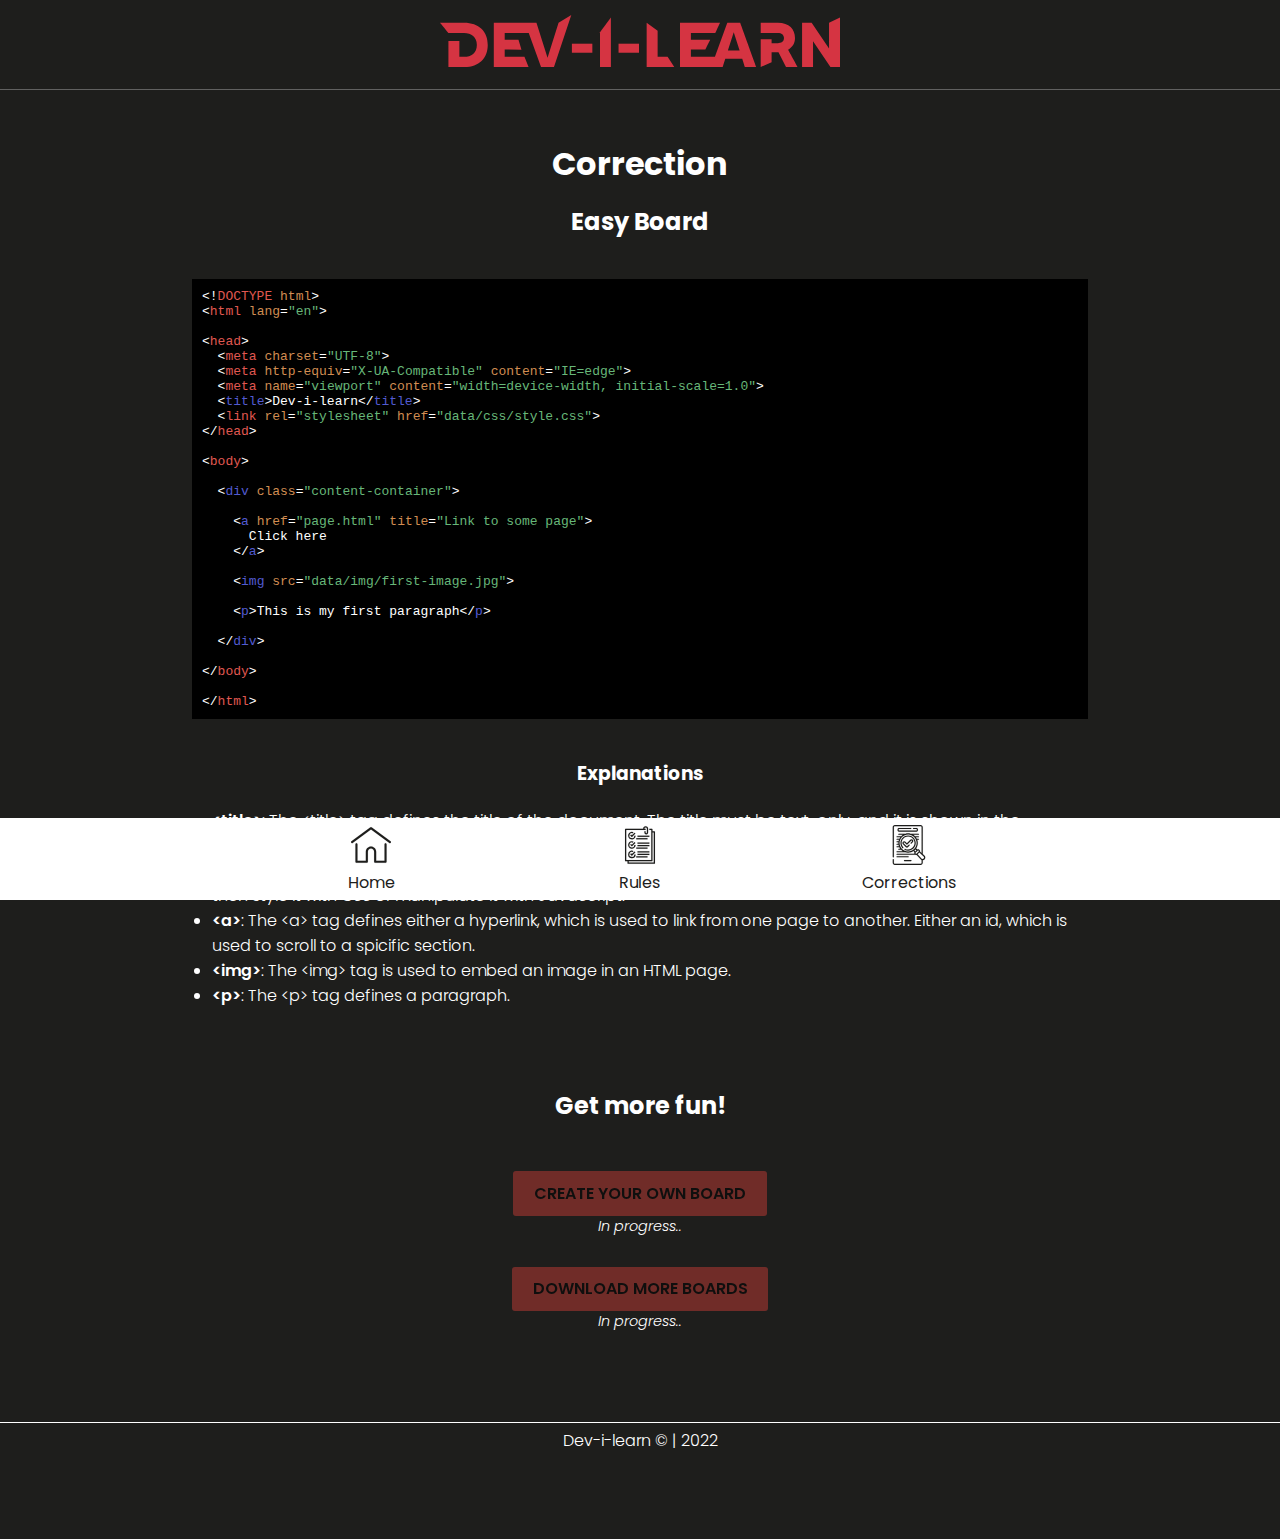
<file: corrections/easy/index.html>
<!DOCTYPE html>
<html lang="en">
<head>
  <meta charset="UTF-8">
  <meta http-equiv="X-UA-Compatible" content="IE=edge">
  <meta name="viewport" content="width=device-width, initial-scale=1.0">
  <title>Dev-i-learn | Correction: Easy Board</title>
  <link rel="stylesheet" href="../../data/style/style.css">
  <link rel="stylesheet" href="https://fonts.googleapis.com/css2?family=Poppins:wght@200;300;500;600;700;800;900&display=swap" />
</head>
<body>
  <header class="header-container">
    <div class="header">
      <a href="/website">
        <img src="../../data/img/logo.svg" alt="logo-dev-i-learn" title="Dev-i-learn logo" class="logo">
      </a>
    </div>
  </header>

  <div class="page-content">

    <hgroup class="title easy">
      <h1>Correction</h1>
      <h2>Easy Board</h2>
    </hgroup>

    <section class="correction">

      <pre class="pre">
<code class="code easy">&lt;!<span class="tag">DOCTYPE</span> <span class="attr">html</span>&gt;
&lt;<span class="tag">html</span> <span class="attr">lang</span>=<span class="value">"en"</span>&gt;

&lt;<span class="tag">head</span>&gt;
  &lt;<span class="tag">meta</span> <span class="attr">charset</span>=<span class="value">"UTF-8"</span>&gt;
  &lt;<span class="tag">meta</span> <span class="attr">http-equiv</span>=<span class="value">"X-UA-Compatible"</span> <span class="attr">content</span>=<span class="value">"IE=edge"</span>&gt;
  &lt;<span class="tag">meta</span> <span class="attr">name</span>=<span class="value">"viewport"</span> <span class="attr">content</span>=<span class="value">"width=device-width, initial-scale=1.0"</span>&gt;
  &lt;<span class="answer tag">title</span>&gt;Dev-i-learn&lt;/<span class="answer tag">title</span>&gt;
  &lt;<span class="tag">link</span> <span class="attr">rel</span>=<span class="value">"stylesheet"</span> <span class="attr">href</span>=<span class="value">"data/css/style.css"</span>&gt;
&lt;/<span class="tag">head</span>&gt;

&lt;<span class="tag">body</span>&gt;

  &lt;<span class="answer tag">div</span> <span class="attr">class</span>=<span class="value">"content-container"</span>&gt;

    &lt;<span class="answer tag">a</span> <span class="attr">href</span>=<span class="value">"page.html"</span> <span class="attr">title</span>=<span class="value">"Link to some page"</span>&gt;
      Click here
    &lt;/<span class="answer tag">a</span>&gt;

    &lt;<span class="answer tag">img</span> <span class="attr">src</span>=<span class="value">"data/img/first-image.jpg"</span>&gt;

    &lt;<span class="answer tag">p</span>&gt;This is my first paragraph&lt;/<span class="answer tag">p</span>&gt;

  &lt;/<span class="answer tag">div</span>&gt;

&lt;/<span class="tag">body</span>&gt;

&lt;/<span class="tag">html</span>&gt;</code></pre>
    
      <h3 class="explanations-title">Explanations</h3>
      <ul class="explanations">
        <li><span class="text-bold">&lt;title&gt;</span>: The &lt;title&gt; tag defines the title of the document. The title must be text-only, and it is shown in the browser's title bar or in the page's tab.</li>
        <li><span class="text-bold">&lt;div&gt;</span>: The &lt;div&gt; tag defines a division or a section in an HTML document. It's used a lot to apply class or id to it, then style it with CSS or manipulate it with JavaScript.</li>
        <li><span class="text-bold">&lt;a&gt;</span>: The &lt;a&gt; tag defines either a hyperlink, which is used to link from one page to another. Either an id, which is used to scroll to a spicific section.</li>
        <li><span class="text-bold">&lt;img&gt;</span>: The &lt;img&gt; tag is used to embed an image in an HTML page.</li>
        <li><span class="text-bold">&lt;p&gt;</span>: The &lt;p&gt; tag defines a paragraph.</li>
      </ul>

    </section>

    <section class="cta">
      
      <h2 class="title">Get more fun!</h1>
  
      <div class="btns-container">
        <div>
          <a href="#" class="btn btn-primary disabled" title="Go to create your own board">Create your own Board</a>
          <p class="btn-info">In progress..</p>
        </div>
        <div>
          <a href="#" class="btn btn-primary disabled" title="Go to download more boards">Download more Boards</a>
          <p class="btn-info">In progress..</p>
        </div>
      </div>

    </section>

  </div>

  <footer class="footer">
    Dev-i-learn © | 2022
  </footer>

  <nav class="nav">
    <ul class="nav-items">
      <li class="nav-item"><a href="/website" class="nav-link">
        <svg xmlns="http://www.w3.org/2000/svg" viewBox="0 0 512 512" class="icon">
          <path d="M506.555,208.064L263.859,30.367c-4.68-3.426-11.038-3.426-15.716,0L5.445,208.064
            c-5.928,4.341-7.216,12.665-2.875,18.593s12.666,7.214,18.593,2.875L256,57.588l234.837,171.943c2.368,1.735,5.12,2.57,7.848,2.57
            c4.096,0,8.138-1.885,10.744-5.445C513.771,220.729,512.483,212.405,506.555,208.064z"></path>
          <path d="M442.246,232.543c-7.346,0-13.303,5.956-13.303,13.303v211.749H322.521V342.009c0-36.68-29.842-66.52-66.52-66.52
            s-66.52,29.842-66.52,66.52v115.587H83.058V245.847c0-7.347-5.957-13.303-13.303-13.303s-13.303,5.956-13.303,13.303v225.053
            c0,7.347,5.957,13.303,13.303,13.303h133.029c6.996,0,12.721-5.405,13.251-12.267c0.032-0.311,0.052-0.651,0.052-1.036v-128.89
            c0-22.009,17.905-39.914,39.914-39.914s39.914,17.906,39.914,39.914v128.89c0,0.383,0.02,0.717,0.052,1.024
            c0.524,6.867,6.251,12.279,13.251,12.279h133.029c7.347,0,13.303-5.956,13.303-13.303V245.847
            C455.549,238.499,449.593,232.543,442.246,232.543z"></path>
        </svg>
        Home
      </a></li>
      <li class="nav-item"><a href="/website/rules" class="nav-link">
        <svg xmlns="http://www.w3.org/2000/svg" viewBox="0 0 512 512" class="icon">
          <path d="m141.657 122.343-11.314 11.314 16 16a8 8 0 0 0 11.314 0l40-40-11.314-11.314-34.343 34.344z"></path>
          <path d="m184 136a31.968 31.968 0 1 1 -19.2-29.341l6.4-14.659a48.007 48.007 0 1 0 28.8 44z"></path>
          <path d="m141.657 242.343-11.314 11.314 16 16a8 8 0 0 0 11.314 0l40-40-11.314-11.314-34.343 34.344z"></path>
          <path d="m184 256a31.968 31.968 0 1 1 -19.2-29.341l6.4-14.659a48.007 48.007 0 1 0 28.8 44z"></path>
          <path d="m141.657 362.343-11.314 11.314 16 16a8 8 0 0 0 11.314 0l40-40-11.314-11.314-34.343 34.344z"></path>
          <path d="m104 376a48 48 0 0 0 96 0h-16a31.969 31.969 0 1 1 -19.2-29.341l6.4-14.659a48.021 48.021 0 0 0 -67.2 44z"></path>
          <path d="m440 80h-24v-24a8 8 0 0 0 -8-8h-32v16h24v384h-320v-384h248v-16h-16a16 16 0 0 1 32 0v48a8 8 0 0 1 -16 0v-16h-16v16a24 24 0 0 0 48 0v-48a32 32 0 0 0 -64 0h-224a8 8 0 0 0 -8 8v400a8 8 0 0 0 8 8h24v24a8 8 0 0 0 8 8h336a8 8 0 0 0 8-8v-400a8 8 0 0 0 -8-8zm-8 400h-320v-16h296a8 8 0 0 0 8-8v-360h16z"></path>
          <path d="m208 168h144v16h-144z"></path>
          <path d="m224 136h152v16h-152z"></path>
          <path d="m208 288h144v16h-144z"></path>
          <path d="m224 256h152v16h-152z"></path>
          <path d="m224 224h152v16h-152z"></path>
          <path d="m208 400h144v16h-144z"></path>
          <path d="m224 368h152v16h-152z"></path>
          <path d="m224 336h152v16h-152z"></path>
        </svg>
        Rules
      </a></li>
      <li class="nav-item"><a href="/website/corrections" class="nav-link">
        <svg xmlns="http://www.w3.org/2000/svg" viewBox="0 0 512 512" class="icon">
          <path d="m126.96 52.19h151.972c4.143 0 7.5-3.357 7.5-7.5s-3.357-7.5-7.5-7.5h-151.972c-9.65 0-17.502 7.852-17.502 17.502v13.806c0 9.65 7.852 17.502 17.502 17.502h225.679c9.65 0 17.502-7.852 17.502-17.502v-13.806c0-9.65-7.852-17.502-17.502-17.502h-38.701c-4.143 0-7.5 3.357-7.5 7.5s3.357 7.5 7.5 7.5h38.701c1.38 0 2.502 1.122 2.502 2.502v13.806c0 1.38-1.122 2.502-2.502 2.502h-225.679c-1.38 0-2.502-1.122-2.502-2.502v-13.806c0-1.379 1.122-2.502 2.502-2.502z"></path>
           <path d="m245.3 398.47h-142.288c-4.143 0-7.5 3.357-7.5 7.5s3.357 7.5 7.5 7.5h142.288c4.143 0 7.5-3.357 7.5-7.5s-3.358-7.5-7.5-7.5z"></path>
          <path d="m190.601 454.913c0 4.143 3.357 7.5 7.5 7.5h83.396c4.143 0 7.5-3.357 7.5-7.5s-3.357-7.5-7.5-7.5h-83.396c-4.143 0-7.5 3.358-7.5 7.5z"></path>
          <path d="m464.512 415.562c-.273-9.571-4.359-18.353-11.505-24.727l-20.882-18.624v-344.708c0-15.165-12.338-27.503-27.504-27.503h-329.643c-15.166 0-27.504 12.338-27.504 27.503v379.771c0 4.143 3.357 7.5 7.5 7.5s7.5-3.357 7.5-7.5v-379.771c0-6.895 5.609-12.503 12.504-12.503h329.644c6.895 0 12.504 5.608 12.504 12.503v331.33l-20.522-18.303c.548-1.864.839-3.816.839-5.813 0-5.476-2.132-10.624-6.004-14.496l-4.314-4.313c-6.532-6.531-16.408-7.717-24.163-3.575l-15.094-12.262c13.236-19.746 20.967-43.478 20.967-68.984 0-14.599-2.539-28.613-7.186-41.636h14.939c4.143 0 7.5-3.357 7.5-7.5s-3.357-7.5-7.5-7.5h-21.433c-3.068-5.964-6.609-11.646-10.565-17.003h31.999c4.143 0 7.5-3.357 7.5-7.5s-3.357-7.5-7.5-7.5h-45.041c-6.555-6.43-13.817-12.14-21.658-17.003h66.7c4.143 0 7.5-3.357 7.5-7.5s-3.357-7.5-7.5-7.5h-101.205c-8.588-1.462-20.277-3.839-30.768-3.576-10.414 0-29.12 3.576-29.621 3.576h-89.445c-4.143 0-7.5 3.357-7.5 7.5s3.357 7.5 7.5 7.5h53.795c-7.842 4.863-15.103 10.573-21.659 17.003h-54.676c-4.143 0-7.5 3.357-7.5 7.5s3.357 7.5 7.5 7.5h41.634c-3.957 5.357-7.497 11.039-10.566 17.003h-31.068c-4.143 0-7.5 3.357-7.5 7.5s3.357 7.5 7.5 7.5h24.574c-1.963 5.501-3.552 11.178-4.729 17.003h-19.845c-4.143 0-7.5 3.357-7.5 7.5s3.357 7.5 7.5 7.5h17.759c-.245 3.179-.371 6.392-.371 9.633 0 2.475.081 4.93.225 7.369h-17.612c-4.143 0-7.5 3.357-7.5 7.5s3.357 7.5 7.5 7.5h19.41c1.063 5.818 2.532 11.496 4.377 17.003h-23.787c-4.143 0-7.5 3.357-7.5 7.5s3.357 7.5 7.5 7.5h29.938c2.908 5.948 6.277 11.632 10.062 17.003h-17.459c-4.143 0-7.5 3.357-7.5 7.5s3.357 7.5 7.5 7.5h29.886c6.163 6.361 12.997 12.068 20.39 17.003h-72.816c-4.143 0-7.5 3.357-7.5 7.5s3.357 7.5 7.5 7.5h103.058c10.911 2.825 25.316 6.135 38.548 5.839 25.506 0 49.237-7.731 68.983-20.967l12.277 15.113c-2.787 5.275-3.106 11.515-.974 17.019h-221.893c-4.143 0-7.5 3.357-7.5 7.5s3.357 7.5 7.5 7.5h235.685c2.925 1.556 6.205 2.384 9.612 2.384 1.964 0 3.883-.285 5.719-.815l50.339 56.44c3.587 4.021 7.936 7.073 12.759 9.022v35.999c0 6.895-5.609 12.503-12.504 12.503h-329.644c-6.895 0-12.504-5.608-12.504-12.503v-42.102c0-4.143-3.357-7.5-7.5-7.5s-7.5 3.357-7.5 7.5v42.102c0 15.165 12.338 27.503 27.504 27.503h329.644c15.166 0 27.504-12.338 27.504-27.503v-33.565c8.428-.481 16.261-3.977 22.312-10.028 6.769-6.772 10.347-15.773 10.074-25.344zm-91.883-90.656c1.408 0 2.816.536 3.889 1.608l4.313 4.313c1.039 1.038 1.611 2.42 1.611 3.889 0 1.017-.291 1.983-.803 2.831-.16.163-.144.249-.807 1.057 0 0 0 0-.001 0l-28.634 28.635c-1.445 1.28-4.201 2.678-8.06-.283l-4.031-4.03c-2.115-2.115-2.135-5.535-.076-7.685 1.254-1.304 27.164-27.164 28.71-28.727 1.072-1.072 2.481-1.608 3.889-1.608zm-237.23-93.82c0-60.223 48.995-109.218 109.218-109.218s109.217 48.995 109.217 109.218-48.994 109.217-109.217 109.217-109.218-48.994-109.218-109.217zm203.378 80.926 12.829 10.422-15.64 15.641-10.422-12.829c4.734-4.075 9.158-8.499 13.233-13.234zm105.052 118.286c-6.787 6.963-20.521 8.038-28.268-.807l-49.218-55.184 21.495-21.495 55.184 49.216c7.356 6.366 9.19 20.031.807 28.27z"></path>
          <path d="m244.617 133.269c-53.937 0-97.817 43.881-97.817 97.817 0 24.109 8.848 47.271 24.914 65.219 2.762 3.086 7.504 3.35 10.59.586 3.087-2.763 3.349-7.504.586-10.59-13.6-15.193-21.09-34.803-21.09-55.215 0-45.666 37.151-82.817 82.817-82.817 45.665 0 82.816 37.151 82.816 82.817 0 45.665-37.151 82.816-82.816 82.816-12.631 0-24.752-2.767-36.027-8.223-3.731-1.807-8.214-.244-10.018 3.484-1.805 3.729-.244 8.213 3.484 10.018 13.328 6.45 27.647 9.721 42.561 9.721 53.937 0 97.816-43.88 97.816-97.816s-43.879-97.817-97.816-97.817z"></path>
          <path d="m277.564 226.724c-2.929 2.93-2.929 7.678 0 10.607 2.93 2.928 7.678 2.928 10.607 0l16.038-16.039c7.961-7.691 9.179-22.876.001-31.823-8.775-8.773-23.049-8.773-31.824 0l-43.499 43.5-18.042-18.043c-8.774-8.772-23.051-8.772-31.823 0-7.961 7.692-9.179 22.876-.001 31.824l33.955 33.954c4.251 4.25 9.901 6.59 15.911 6.59s11.66-2.34 15.912-6.591l18.56-18.561c2.929-2.929 2.929-7.678-.001-10.606-2.928-2.928-7.677-2.929-10.606.001l-18.559 18.56c-1.417 1.417-3.302 2.197-5.306 2.197s-3.889-.78-5.305-2.197l-33.955-33.954c-2.133-2.234-3.401-6.831.001-10.609 2.924-2.926 7.686-2.926 10.609 0l23.346 23.346c2.93 2.928 7.678 2.928 10.607 0l48.803-48.803c2.924-2.926 7.685-2.926 10.61 0 2.133 2.234 3.401 6.83-.001 10.608z"></path>
        </svg>
        Corrections
      </a></li>
    </ul>
  </nav>
</body>
</html>
</file>
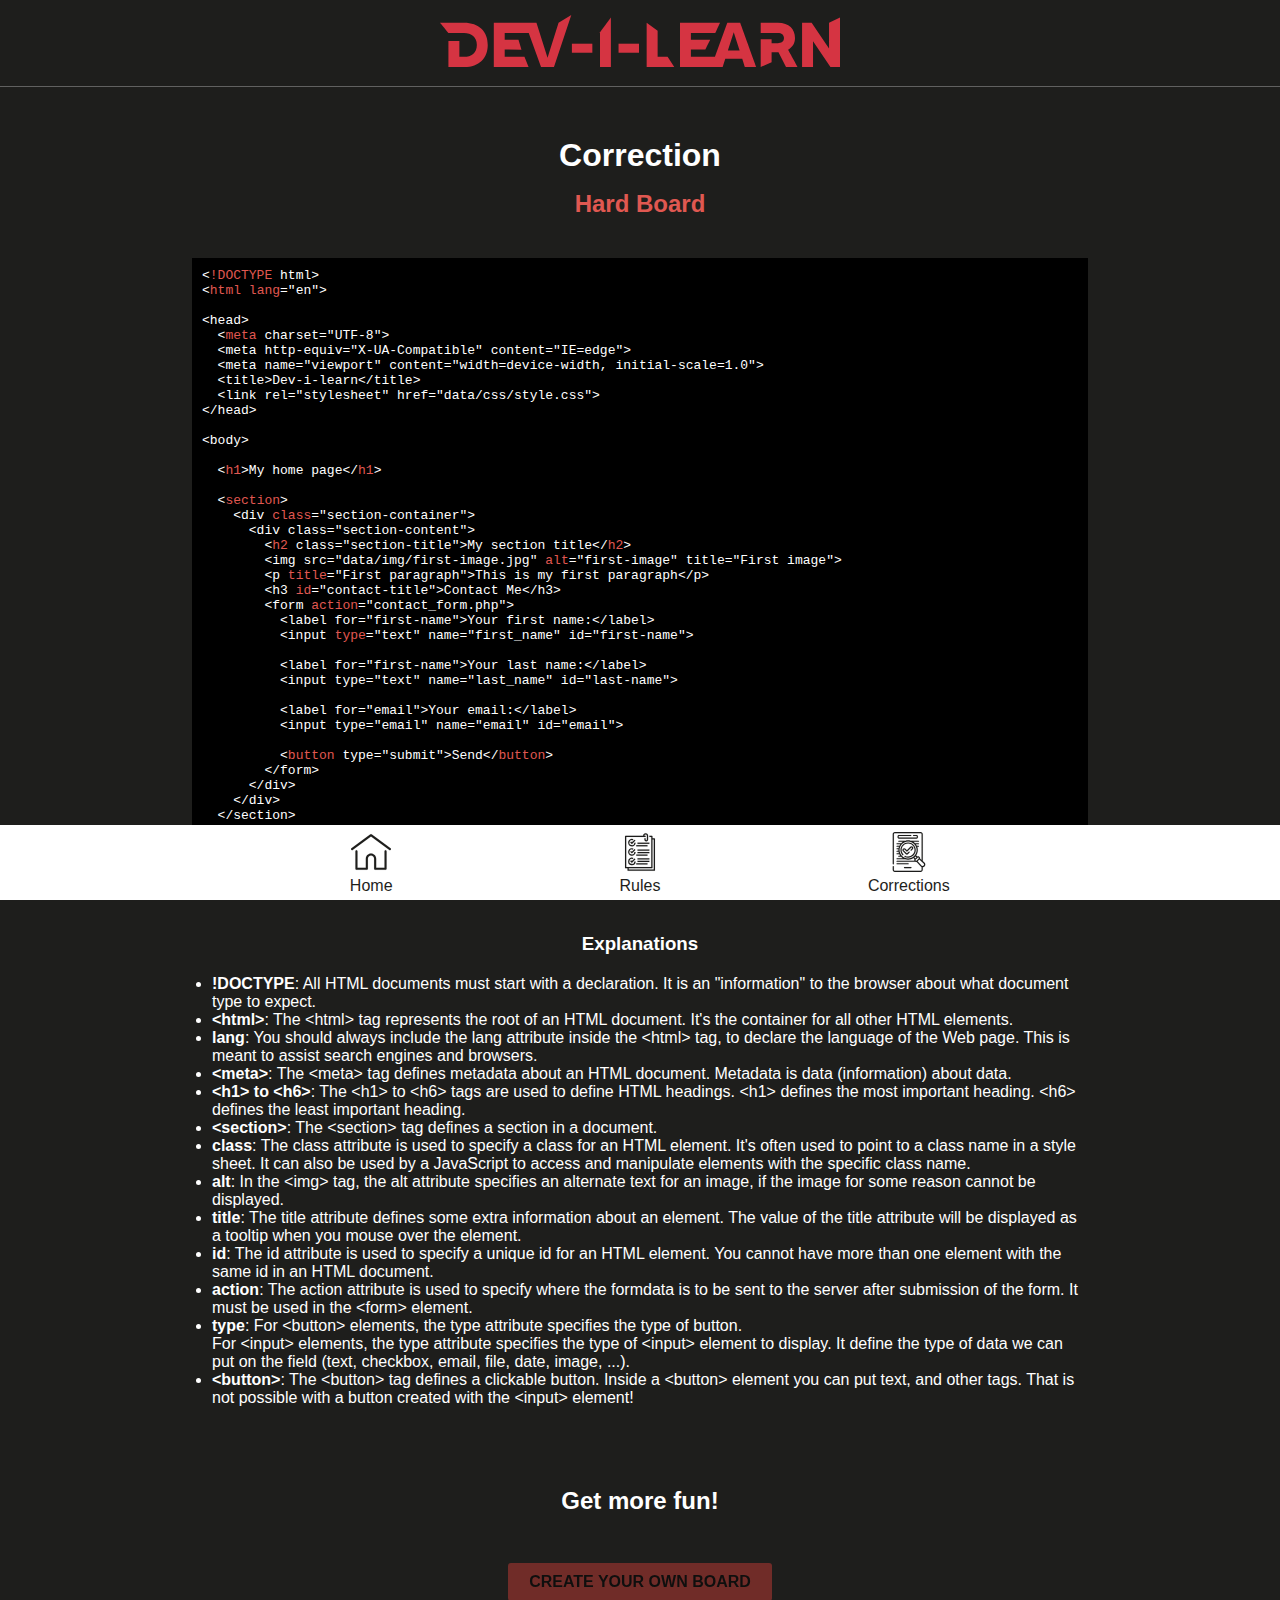
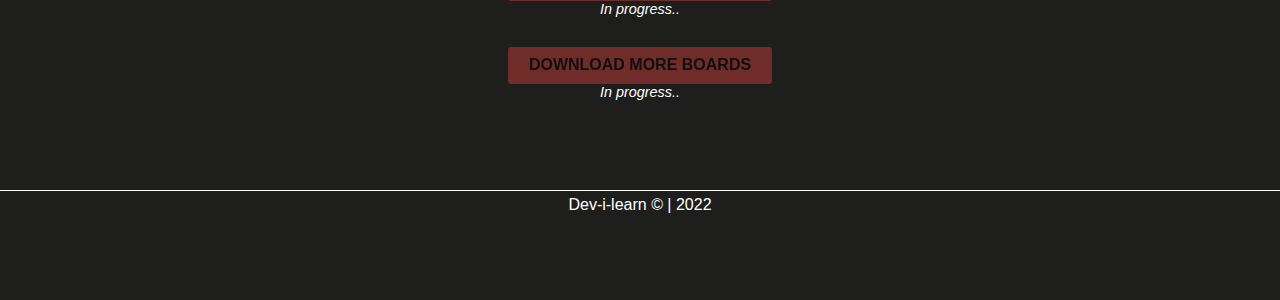
<file: corrections/hard/index.html>
<!DOCTYPE html>
<html lang="en">
<head>
  <meta charset="UTF-8">
  <meta http-equiv="X-UA-Compatible" content="IE=edge">
  <meta name="viewport" content="width=device-width, initial-scale=1.0">
  <title>Dev-i-learn | Correction: Hard Board</title>
  <link rel="stylesheet" href="../../data/style/style.css">
</head>
<body>
  <header class="header-container">
    <div class="header">
      <a href="/website">
        <img src="../../data/img/logo.svg" alt="logo-dev-i-learn" title="Dev-i-learn logo" class="logo">
      </a>
    </div>
  </header>

  <div class="page-content">

    <hgroup class="title hard">
      <h1>Correction</h1>
      <h2>Hard Board</h2>
    </hgroup>

    <section class="correction">

      <pre class="pre">
<code class="code hard">&lt;<span class="answer">!DOCTYPE</span> html&gt;
&lt;<span class="answer">html</span> <span class="answer">lang</span>="en"&gt;

&lt;head&gt;
  &lt;<span class="answer">meta</span> charset="UTF-8"&gt;
  &lt;meta http-equiv="X-UA-Compatible" content="IE=edge"&gt;
  &lt;meta name="viewport" content="width=device-width, initial-scale=1.0"&gt;
  &lt;title&gt;Dev-i-learn&lt;/title&gt;
  &lt;link rel="stylesheet" href="data/css/style.css"&gt;
&lt;/head&gt;

&lt;body&gt;

  &lt;<span class="answer">h1</span>&gt;My home page&lt;/<span class="answer">h1</span>&gt;

  &lt;<span class="answer">section</span>&gt;
    &lt;div <span class="answer">class</span>="section-container"&gt;
      &lt;div class="section-content"&gt;
        &lt;<span class="answer">h2</span> class="section-title"&gt;My section title&lt;/<span class="answer">h2</span>&gt;
        &lt;img src="data/img/first-image.jpg" <span class="answer">alt</span>="first-image" title="First image"&gt;
        &lt;p <span class="answer">title</span>="First paragraph"&gt;This is my first paragraph&lt;/p&gt;
        &lt;h3 <span class="answer">id</span>="contact-title"&gt;Contact Me&lt;/h3&gt;
        &lt;form <span class="answer">action</span>="contact_form.php"&gt; 
          &lt;label for="first-name"&gt;Your first name:&lt;/label&gt;
          &lt;input <span class="answer">type</span>="text" name="first_name" id="first-name"&gt;

          &lt;label for="first-name"&gt;Your last name:&lt;/label&gt;
          &lt;input type="text" name="last_name" id="last-name"&gt;

          &lt;label for="email"&gt;Your email:&lt;/label&gt;
          &lt;input type="email" name="email" id="email"&gt;

          &lt;<span class="answer">button</span> type="submit"&gt;Send&lt;/<span class="answer">button</span>&gt;
        &lt;/form&gt;
      &lt;/div&gt;
    &lt;/div&gt;
  &lt;/section&gt;

&lt;/body&gt;

&lt;/html&gt;</code></pre>
    
      <h3 class="explanations-title">Explanations</h3>
      <ul class="explanations">
        <li><span class="text-bold">!DOCTYPE</span>: All HTML documents must start with a <!DOCTYPE> declaration. It is an "information" to the browser about what document type to expect.</li>
        <li><span class="text-bold">&lt;html&gt;</span>: The &lt;html&gt; tag represents the root of an HTML document. It's the container for all other HTML elements.</li>
        <li><span class="text-bold">lang</span>: You should always include the lang attribute inside the &lt;html&gt; tag, to declare the language of the Web page. This is meant to assist search engines and browsers.</li>
        <li><span class="text-bold">&lt;meta&gt;</span>: The &lt;meta&gt; tag defines metadata about an HTML document. Metadata is data (information) about data.</li>
        <li><span class="text-bold">&lt;h1&gt; to &lt;h6&gt;</span>: The &lt;h1&gt; to &lt;h6&gt; tags are used to define HTML headings. &lt;h1&gt; defines the most important heading. &lt;h6&gt; defines the least important heading.</li>
        <li><span class="text-bold">&lt;section&gt;</span>: The &lt;section&gt; tag defines a section in a document.</li>
        <li><span class="text-bold">class</span>: The class attribute is used to specify a class for an HTML element. It's often used to point to a class name in a style sheet. It can also be used by a JavaScript to access and manipulate elements with the specific class name.</li>
        <li><span class="text-bold">alt</span>: In the &lt;img&gt; tag, the alt attribute specifies an alternate text for an image, if the image for some reason cannot be displayed.</li>
        <li><span class="text-bold">title</span>: The title attribute defines some extra information about an element. The value of the title attribute will be displayed as a tooltip when you mouse over the element.</li>
        <li><span class="text-bold">id</span>: The id attribute is used to specify a unique id for an HTML element. You cannot have more than one element with the same id in an HTML document.</li>
        <li><span class="text-bold">action</span>: The action attribute is used to specify where the formdata is to be sent to the server after submission of the form. It must be used in the &lt;form&gt; element.</li>
        <li>
          <span class="text-bold">type</span>: For &lt;button&gt; elements, the type attribute specifies the type of button.<br/>
          For &lt;input&gt; elements, the type attribute specifies the type of &lt;input&gt; element to display. It define the type of data we can put on the field (text, checkbox, email, file, date, image, ...).
        </li>
        <li><span class="text-bold">&lt;button&gt;</span>: The &lt;button&gt; tag defines a clickable button. Inside a &lt;button&gt; element you can put text, and other tags. That is not possible with a button created with the &lt;input&gt; element!</li>
      </ul>
      
    </section>

    <section class="cta">
      
      <h2 class="title">Get more fun!</h1>
  
      <div class="btns-container">
        <div>
          <a href="#" class="btn btn-primary disabled" title="Go to create your own board">Create your own Board</a>
          <p class="btn-info">In progress..</p>
        </div>
        <div>
          <a href="#" class="btn btn-primary disabled" title="Go to download more boards">Download more Boards</a>
          <p class="btn-info">In progress..</p>
        </div>
      </div>

    </section>
  
  </div>

  <footer class="footer">
    Dev-i-learn © | 2022
  </footer>

  <nav class="nav">
    <ul class="nav-items">
      <li class="nav-item"><a href="/website" class="nav-link">
        <svg xmlns="http://www.w3.org/2000/svg" viewBox="0 0 512 512" class="icon">
          <path d="M506.555,208.064L263.859,30.367c-4.68-3.426-11.038-3.426-15.716,0L5.445,208.064
            c-5.928,4.341-7.216,12.665-2.875,18.593s12.666,7.214,18.593,2.875L256,57.588l234.837,171.943c2.368,1.735,5.12,2.57,7.848,2.57
            c4.096,0,8.138-1.885,10.744-5.445C513.771,220.729,512.483,212.405,506.555,208.064z"></path>
          <path d="M442.246,232.543c-7.346,0-13.303,5.956-13.303,13.303v211.749H322.521V342.009c0-36.68-29.842-66.52-66.52-66.52
            s-66.52,29.842-66.52,66.52v115.587H83.058V245.847c0-7.347-5.957-13.303-13.303-13.303s-13.303,5.956-13.303,13.303v225.053
            c0,7.347,5.957,13.303,13.303,13.303h133.029c6.996,0,12.721-5.405,13.251-12.267c0.032-0.311,0.052-0.651,0.052-1.036v-128.89
            c0-22.009,17.905-39.914,39.914-39.914s39.914,17.906,39.914,39.914v128.89c0,0.383,0.02,0.717,0.052,1.024
            c0.524,6.867,6.251,12.279,13.251,12.279h133.029c7.347,0,13.303-5.956,13.303-13.303V245.847
            C455.549,238.499,449.593,232.543,442.246,232.543z"></path>
        </svg>
        Home
      </a></li>
      <li class="nav-item"><a href="/website/rules" class="nav-link">
        <svg xmlns="http://www.w3.org/2000/svg" viewBox="0 0 512 512" class="icon">
          <path d="m141.657 122.343-11.314 11.314 16 16a8 8 0 0 0 11.314 0l40-40-11.314-11.314-34.343 34.344z"></path>
          <path d="m184 136a31.968 31.968 0 1 1 -19.2-29.341l6.4-14.659a48.007 48.007 0 1 0 28.8 44z"></path>
          <path d="m141.657 242.343-11.314 11.314 16 16a8 8 0 0 0 11.314 0l40-40-11.314-11.314-34.343 34.344z"></path>
          <path d="m184 256a31.968 31.968 0 1 1 -19.2-29.341l6.4-14.659a48.007 48.007 0 1 0 28.8 44z"></path>
          <path d="m141.657 362.343-11.314 11.314 16 16a8 8 0 0 0 11.314 0l40-40-11.314-11.314-34.343 34.344z"></path>
          <path d="m104 376a48 48 0 0 0 96 0h-16a31.969 31.969 0 1 1 -19.2-29.341l6.4-14.659a48.021 48.021 0 0 0 -67.2 44z"></path>
          <path d="m440 80h-24v-24a8 8 0 0 0 -8-8h-32v16h24v384h-320v-384h248v-16h-16a16 16 0 0 1 32 0v48a8 8 0 0 1 -16 0v-16h-16v16a24 24 0 0 0 48 0v-48a32 32 0 0 0 -64 0h-224a8 8 0 0 0 -8 8v400a8 8 0 0 0 8 8h24v24a8 8 0 0 0 8 8h336a8 8 0 0 0 8-8v-400a8 8 0 0 0 -8-8zm-8 400h-320v-16h296a8 8 0 0 0 8-8v-360h16z"></path>
          <path d="m208 168h144v16h-144z"></path>
          <path d="m224 136h152v16h-152z"></path>
          <path d="m208 288h144v16h-144z"></path>
          <path d="m224 256h152v16h-152z"></path>
          <path d="m224 224h152v16h-152z"></path>
          <path d="m208 400h144v16h-144z"></path>
          <path d="m224 368h152v16h-152z"></path>
          <path d="m224 336h152v16h-152z"></path>
        </svg>
        Rules
      </a></li>
      <li class="nav-item"><a href="/website/corrections" class="nav-link">
        <svg xmlns="http://www.w3.org/2000/svg" viewBox="0 0 512 512" class="icon">
          <path d="m126.96 52.19h151.972c4.143 0 7.5-3.357 7.5-7.5s-3.357-7.5-7.5-7.5h-151.972c-9.65 0-17.502 7.852-17.502 17.502v13.806c0 9.65 7.852 17.502 17.502 17.502h225.679c9.65 0 17.502-7.852 17.502-17.502v-13.806c0-9.65-7.852-17.502-17.502-17.502h-38.701c-4.143 0-7.5 3.357-7.5 7.5s3.357 7.5 7.5 7.5h38.701c1.38 0 2.502 1.122 2.502 2.502v13.806c0 1.38-1.122 2.502-2.502 2.502h-225.679c-1.38 0-2.502-1.122-2.502-2.502v-13.806c0-1.379 1.122-2.502 2.502-2.502z"></path>
           <path d="m245.3 398.47h-142.288c-4.143 0-7.5 3.357-7.5 7.5s3.357 7.5 7.5 7.5h142.288c4.143 0 7.5-3.357 7.5-7.5s-3.358-7.5-7.5-7.5z"></path>
          <path d="m190.601 454.913c0 4.143 3.357 7.5 7.5 7.5h83.396c4.143 0 7.5-3.357 7.5-7.5s-3.357-7.5-7.5-7.5h-83.396c-4.143 0-7.5 3.358-7.5 7.5z"></path>
          <path d="m464.512 415.562c-.273-9.571-4.359-18.353-11.505-24.727l-20.882-18.624v-344.708c0-15.165-12.338-27.503-27.504-27.503h-329.643c-15.166 0-27.504 12.338-27.504 27.503v379.771c0 4.143 3.357 7.5 7.5 7.5s7.5-3.357 7.5-7.5v-379.771c0-6.895 5.609-12.503 12.504-12.503h329.644c6.895 0 12.504 5.608 12.504 12.503v331.33l-20.522-18.303c.548-1.864.839-3.816.839-5.813 0-5.476-2.132-10.624-6.004-14.496l-4.314-4.313c-6.532-6.531-16.408-7.717-24.163-3.575l-15.094-12.262c13.236-19.746 20.967-43.478 20.967-68.984 0-14.599-2.539-28.613-7.186-41.636h14.939c4.143 0 7.5-3.357 7.5-7.5s-3.357-7.5-7.5-7.5h-21.433c-3.068-5.964-6.609-11.646-10.565-17.003h31.999c4.143 0 7.5-3.357 7.5-7.5s-3.357-7.5-7.5-7.5h-45.041c-6.555-6.43-13.817-12.14-21.658-17.003h66.7c4.143 0 7.5-3.357 7.5-7.5s-3.357-7.5-7.5-7.5h-101.205c-8.588-1.462-20.277-3.839-30.768-3.576-10.414 0-29.12 3.576-29.621 3.576h-89.445c-4.143 0-7.5 3.357-7.5 7.5s3.357 7.5 7.5 7.5h53.795c-7.842 4.863-15.103 10.573-21.659 17.003h-54.676c-4.143 0-7.5 3.357-7.5 7.5s3.357 7.5 7.5 7.5h41.634c-3.957 5.357-7.497 11.039-10.566 17.003h-31.068c-4.143 0-7.5 3.357-7.5 7.5s3.357 7.5 7.5 7.5h24.574c-1.963 5.501-3.552 11.178-4.729 17.003h-19.845c-4.143 0-7.5 3.357-7.5 7.5s3.357 7.5 7.5 7.5h17.759c-.245 3.179-.371 6.392-.371 9.633 0 2.475.081 4.93.225 7.369h-17.612c-4.143 0-7.5 3.357-7.5 7.5s3.357 7.5 7.5 7.5h19.41c1.063 5.818 2.532 11.496 4.377 17.003h-23.787c-4.143 0-7.5 3.357-7.5 7.5s3.357 7.5 7.5 7.5h29.938c2.908 5.948 6.277 11.632 10.062 17.003h-17.459c-4.143 0-7.5 3.357-7.5 7.5s3.357 7.5 7.5 7.5h29.886c6.163 6.361 12.997 12.068 20.39 17.003h-72.816c-4.143 0-7.5 3.357-7.5 7.5s3.357 7.5 7.5 7.5h103.058c10.911 2.825 25.316 6.135 38.548 5.839 25.506 0 49.237-7.731 68.983-20.967l12.277 15.113c-2.787 5.275-3.106 11.515-.974 17.019h-221.893c-4.143 0-7.5 3.357-7.5 7.5s3.357 7.5 7.5 7.5h235.685c2.925 1.556 6.205 2.384 9.612 2.384 1.964 0 3.883-.285 5.719-.815l50.339 56.44c3.587 4.021 7.936 7.073 12.759 9.022v35.999c0 6.895-5.609 12.503-12.504 12.503h-329.644c-6.895 0-12.504-5.608-12.504-12.503v-42.102c0-4.143-3.357-7.5-7.5-7.5s-7.5 3.357-7.5 7.5v42.102c0 15.165 12.338 27.503 27.504 27.503h329.644c15.166 0 27.504-12.338 27.504-27.503v-33.565c8.428-.481 16.261-3.977 22.312-10.028 6.769-6.772 10.347-15.773 10.074-25.344zm-91.883-90.656c1.408 0 2.816.536 3.889 1.608l4.313 4.313c1.039 1.038 1.611 2.42 1.611 3.889 0 1.017-.291 1.983-.803 2.831-.16.163-.144.249-.807 1.057 0 0 0 0-.001 0l-28.634 28.635c-1.445 1.28-4.201 2.678-8.06-.283l-4.031-4.03c-2.115-2.115-2.135-5.535-.076-7.685 1.254-1.304 27.164-27.164 28.71-28.727 1.072-1.072 2.481-1.608 3.889-1.608zm-237.23-93.82c0-60.223 48.995-109.218 109.218-109.218s109.217 48.995 109.217 109.218-48.994 109.217-109.217 109.217-109.218-48.994-109.218-109.217zm203.378 80.926 12.829 10.422-15.64 15.641-10.422-12.829c4.734-4.075 9.158-8.499 13.233-13.234zm105.052 118.286c-6.787 6.963-20.521 8.038-28.268-.807l-49.218-55.184 21.495-21.495 55.184 49.216c7.356 6.366 9.19 20.031.807 28.27z"></path>
          <path d="m244.617 133.269c-53.937 0-97.817 43.881-97.817 97.817 0 24.109 8.848 47.271 24.914 65.219 2.762 3.086 7.504 3.35 10.59.586 3.087-2.763 3.349-7.504.586-10.59-13.6-15.193-21.09-34.803-21.09-55.215 0-45.666 37.151-82.817 82.817-82.817 45.665 0 82.816 37.151 82.816 82.817 0 45.665-37.151 82.816-82.816 82.816-12.631 0-24.752-2.767-36.027-8.223-3.731-1.807-8.214-.244-10.018 3.484-1.805 3.729-.244 8.213 3.484 10.018 13.328 6.45 27.647 9.721 42.561 9.721 53.937 0 97.816-43.88 97.816-97.816s-43.879-97.817-97.816-97.817z"></path>
          <path d="m277.564 226.724c-2.929 2.93-2.929 7.678 0 10.607 2.93 2.928 7.678 2.928 10.607 0l16.038-16.039c7.961-7.691 9.179-22.876.001-31.823-8.775-8.773-23.049-8.773-31.824 0l-43.499 43.5-18.042-18.043c-8.774-8.772-23.051-8.772-31.823 0-7.961 7.692-9.179 22.876-.001 31.824l33.955 33.954c4.251 4.25 9.901 6.59 15.911 6.59s11.66-2.34 15.912-6.591l18.56-18.561c2.929-2.929 2.929-7.678-.001-10.606-2.928-2.928-7.677-2.929-10.606.001l-18.559 18.56c-1.417 1.417-3.302 2.197-5.306 2.197s-3.889-.78-5.305-2.197l-33.955-33.954c-2.133-2.234-3.401-6.831.001-10.609 2.924-2.926 7.686-2.926 10.609 0l23.346 23.346c2.93 2.928 7.678 2.928 10.607 0l48.803-48.803c2.924-2.926 7.685-2.926 10.61 0 2.133 2.234 3.401 6.83-.001 10.608z"></path>
        </svg>
        Corrections
      </a></li>
    </ul>
  </nav>
</body>
</html>
</file>
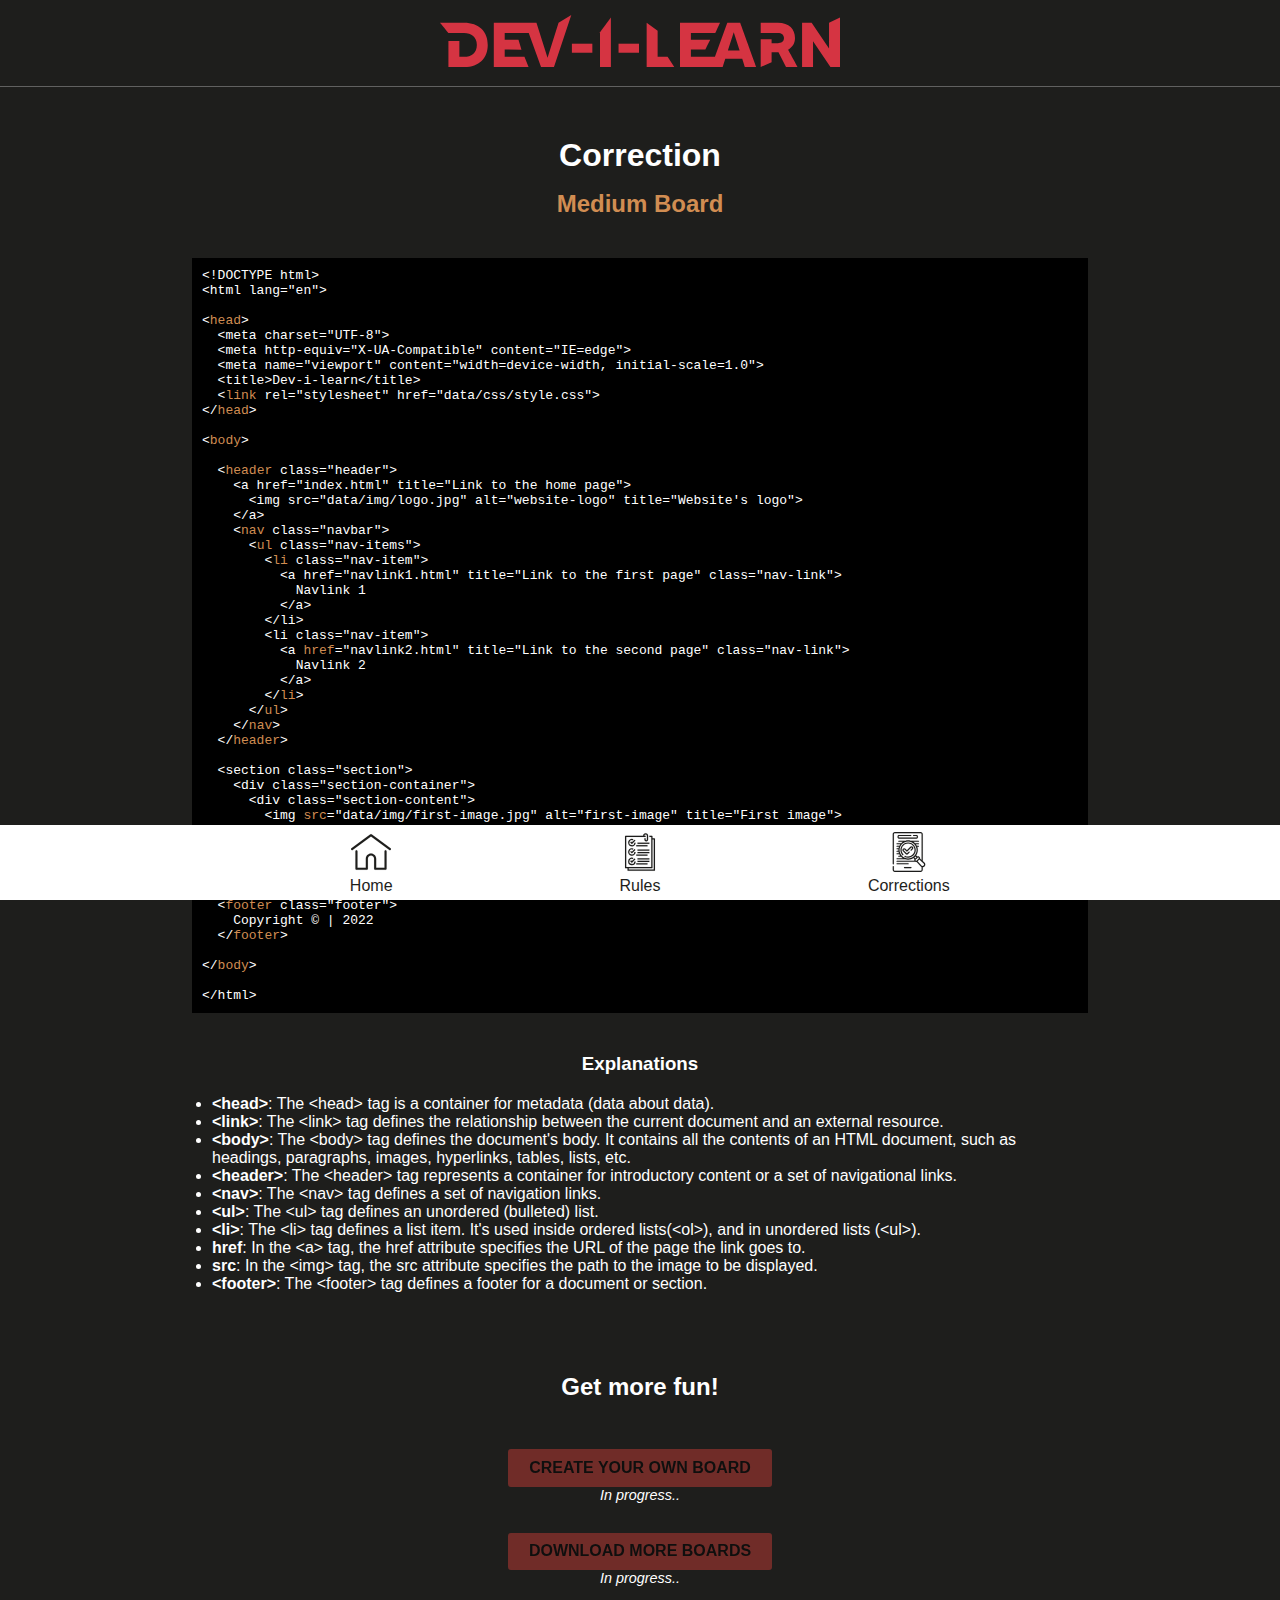
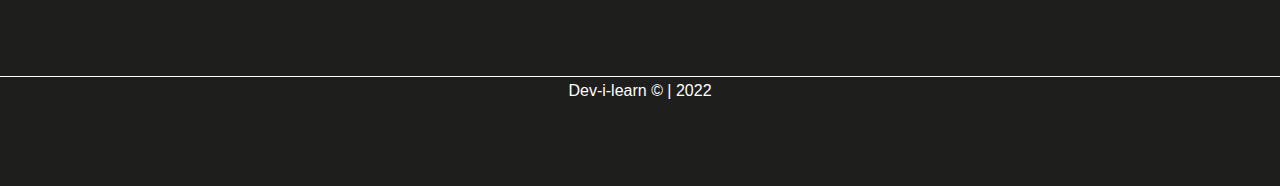
<file: corrections/medium/index.html>
<!DOCTYPE html>
<html lang="en">
<head>
  <meta charset="UTF-8">
  <meta http-equiv="X-UA-Compatible" content="IE=edge">
  <meta name="viewport" content="width=device-width, initial-scale=1.0">
  <title>Dev-i-learn | Correction: Medium Board</title>
  <link rel="stylesheet" href="../../data/style/style.css">
</head>
<body>
  <header class="header-container">
    <div class="header">
      <a href="/website">
        <img src="../../data/img/logo.svg" alt="logo-dev-i-learn" title="Dev-i-learn logo" class="logo">
      </a>
    </div>
  </header>

  <div class="page-content">

    <hgroup class="title medium">
      <h1>Correction</h1>
      <h2>Medium Board</h2>
    </hgroup>

    <section class="correction">

      <pre class="pre">
<code class="code medium">&lt;!DOCTYPE html&gt;
&lt;html lang="en"&gt;

&lt;<span class="answer">head</span>&gt;
  &lt;meta charset="UTF-8"&gt;
  &lt;meta http-equiv="X-UA-Compatible" content="IE=edge"&gt;
  &lt;meta name="viewport" content="width=device-width, initial-scale=1.0"&gt;
  &lt;title&gt;Dev-i-learn&lt;/title&gt;
  &lt;<span class="answer">link</span> rel="stylesheet" href="data/css/style.css"&gt;
&lt;/<span class="answer">head</span>&gt;

&lt;<span class="answer">body</span>&gt;

  &lt;<span class="answer">header</span> class="header"&gt;
    &lt;a href="index.html" title="Link to the home page"&gt;
      &lt;img src="data/img/logo.jpg" alt="website-logo" title="Website's logo"&gt;
    &lt;/a&gt;
    &lt;<span class="answer">nav</span> class="navbar"&gt;
      &lt;<span class="answer">ul</span> class="nav-items"&gt;
        &lt;<span class="answer">li</span> class="nav-item"&gt;
          &lt;a href="navlink1.html" title="Link to the first page" class="nav-link"&gt;
            Navlink 1
          &lt;/a&gt;
        &lt;/li&gt;
        &lt;li class="nav-item"&gt;
          &lt;a <span class="answer">href</span>="navlink2.html" title="Link to the second page" class="nav-link"&gt;
            Navlink 2
          &lt;/a&gt;
        &lt;/<span class="answer">li</span>&gt;
      &lt;/<span class="answer">ul</span>&gt;
    &lt;/<span class="answer">nav</span>&gt;
  &lt;/<span class="answer">header</span>&gt;

  &lt;section class="section"&gt;
    &lt;div class="section-container"&gt;
      &lt;div class="section-content"&gt;
        &lt;img <span class="answer">src</span>="data/img/first-image.jpg" alt="first-image" title="First image"&gt;
        &lt;p&gt;This is my first paragraph&lt;/p&gt;
      &lt;/div&gt;
    &lt;/div&gt;
  &lt;/section&gt;

  &lt;<span class="answer">footer</span> class="footer"&gt;
    Copyright © | 2022
  &lt;/<span class="answer">footer</span>&gt;

&lt;/<span class="answer">body</span>&gt;

&lt;/html&gt;</code></pre>
    
      <h3 class="explanations-title">Explanations</h3>
      <ul class="explanations">
        <li><span class="text-bold">&lt;head&gt;</span>: The &lt;head&gt; tag is a container for metadata (data about data).</li>
        <li><span class="text-bold">&lt;link&gt;</span>: The &lt;link&gt; tag defines the relationship between the current document and an external resource.</li>
        <li><span class="text-bold">&lt;body&gt;</span>: The &lt;body&gt; tag defines the document's body. It contains all the contents of an HTML document, such as headings, paragraphs, images, hyperlinks, tables, lists, etc.</li>
        <li><span class="text-bold">&lt;header&gt;</span>: The &lt;header&gt; tag represents a container for introductory content or a set of navigational links.</li>
        <li><span class="text-bold">&lt;nav&gt;</span>: The &lt;nav&gt; tag defines a set of navigation links.</li>
        <li><span class="text-bold">&lt;ul&gt;</span>: The &lt;ul&gt; tag defines an unordered (bulleted) list.</li>
        <li><span class="text-bold">&lt;li&gt;</span>: The &lt;li&gt; tag defines a list item. It's used inside ordered lists(&lt;ol&gt;), and in unordered lists (&lt;ul&gt;).</li>
        <li><span class="text-bold">href</span>: In the &lt;a&gt; tag, the href attribute specifies the URL of the page the link goes to.</li>
        <li><span class="text-bold">src</span>: In the &lt;img&gt; tag, the src attribute specifies the path to the image to be displayed.</li>
        <li><span class="text-bold">&lt;footer&gt;</span>: The &lt;footer&gt; tag defines a footer for a document or section.</li>
      </ul>

    </section>
  
    <section class="cta">
      
      <h2 class="title">Get more fun!</h1>
  
      <div class="btns-container">
        <div>
          <a href="#" class="btn btn-primary disabled" title="Go to create your own board">Create your own Board</a>
          <p class="btn-info">In progress..</p>
        </div>
        <div>
          <a href="#" class="btn btn-primary disabled" title="Go to download more boards">Download more Boards</a>
          <p class="btn-info">In progress..</p>
        </div>
      </div>

    </section>
    
  </div>

  <footer class="footer">
    Dev-i-learn © | 2022
  </footer>

  <nav class="nav">
    <ul class="nav-items">
      <li class="nav-item"><a href="/website" class="nav-link">
        <svg xmlns="http://www.w3.org/2000/svg" viewBox="0 0 512 512" class="icon">
          <path d="M506.555,208.064L263.859,30.367c-4.68-3.426-11.038-3.426-15.716,0L5.445,208.064
            c-5.928,4.341-7.216,12.665-2.875,18.593s12.666,7.214,18.593,2.875L256,57.588l234.837,171.943c2.368,1.735,5.12,2.57,7.848,2.57
            c4.096,0,8.138-1.885,10.744-5.445C513.771,220.729,512.483,212.405,506.555,208.064z"></path>
          <path d="M442.246,232.543c-7.346,0-13.303,5.956-13.303,13.303v211.749H322.521V342.009c0-36.68-29.842-66.52-66.52-66.52
            s-66.52,29.842-66.52,66.52v115.587H83.058V245.847c0-7.347-5.957-13.303-13.303-13.303s-13.303,5.956-13.303,13.303v225.053
            c0,7.347,5.957,13.303,13.303,13.303h133.029c6.996,0,12.721-5.405,13.251-12.267c0.032-0.311,0.052-0.651,0.052-1.036v-128.89
            c0-22.009,17.905-39.914,39.914-39.914s39.914,17.906,39.914,39.914v128.89c0,0.383,0.02,0.717,0.052,1.024
            c0.524,6.867,6.251,12.279,13.251,12.279h133.029c7.347,0,13.303-5.956,13.303-13.303V245.847
            C455.549,238.499,449.593,232.543,442.246,232.543z"></path>
        </svg>
        Home
      </a></li>
      <li class="nav-item"><a href="/website/rules" class="nav-link">
        <svg xmlns="http://www.w3.org/2000/svg" viewBox="0 0 512 512" class="icon">
          <path d="m141.657 122.343-11.314 11.314 16 16a8 8 0 0 0 11.314 0l40-40-11.314-11.314-34.343 34.344z"></path>
          <path d="m184 136a31.968 31.968 0 1 1 -19.2-29.341l6.4-14.659a48.007 48.007 0 1 0 28.8 44z"></path>
          <path d="m141.657 242.343-11.314 11.314 16 16a8 8 0 0 0 11.314 0l40-40-11.314-11.314-34.343 34.344z"></path>
          <path d="m184 256a31.968 31.968 0 1 1 -19.2-29.341l6.4-14.659a48.007 48.007 0 1 0 28.8 44z"></path>
          <path d="m141.657 362.343-11.314 11.314 16 16a8 8 0 0 0 11.314 0l40-40-11.314-11.314-34.343 34.344z"></path>
          <path d="m104 376a48 48 0 0 0 96 0h-16a31.969 31.969 0 1 1 -19.2-29.341l6.4-14.659a48.021 48.021 0 0 0 -67.2 44z"></path>
          <path d="m440 80h-24v-24a8 8 0 0 0 -8-8h-32v16h24v384h-320v-384h248v-16h-16a16 16 0 0 1 32 0v48a8 8 0 0 1 -16 0v-16h-16v16a24 24 0 0 0 48 0v-48a32 32 0 0 0 -64 0h-224a8 8 0 0 0 -8 8v400a8 8 0 0 0 8 8h24v24a8 8 0 0 0 8 8h336a8 8 0 0 0 8-8v-400a8 8 0 0 0 -8-8zm-8 400h-320v-16h296a8 8 0 0 0 8-8v-360h16z"></path>
          <path d="m208 168h144v16h-144z"></path>
          <path d="m224 136h152v16h-152z"></path>
          <path d="m208 288h144v16h-144z"></path>
          <path d="m224 256h152v16h-152z"></path>
          <path d="m224 224h152v16h-152z"></path>
          <path d="m208 400h144v16h-144z"></path>
          <path d="m224 368h152v16h-152z"></path>
          <path d="m224 336h152v16h-152z"></path>
        </svg>
        Rules
      </a></li>
      <li class="nav-item"><a href="/website/corrections" class="nav-link">
        <svg xmlns="http://www.w3.org/2000/svg" viewBox="0 0 512 512" class="icon">
          <path d="m126.96 52.19h151.972c4.143 0 7.5-3.357 7.5-7.5s-3.357-7.5-7.5-7.5h-151.972c-9.65 0-17.502 7.852-17.502 17.502v13.806c0 9.65 7.852 17.502 17.502 17.502h225.679c9.65 0 17.502-7.852 17.502-17.502v-13.806c0-9.65-7.852-17.502-17.502-17.502h-38.701c-4.143 0-7.5 3.357-7.5 7.5s3.357 7.5 7.5 7.5h38.701c1.38 0 2.502 1.122 2.502 2.502v13.806c0 1.38-1.122 2.502-2.502 2.502h-225.679c-1.38 0-2.502-1.122-2.502-2.502v-13.806c0-1.379 1.122-2.502 2.502-2.502z"></path>
           <path d="m245.3 398.47h-142.288c-4.143 0-7.5 3.357-7.5 7.5s3.357 7.5 7.5 7.5h142.288c4.143 0 7.5-3.357 7.5-7.5s-3.358-7.5-7.5-7.5z"></path>
          <path d="m190.601 454.913c0 4.143 3.357 7.5 7.5 7.5h83.396c4.143 0 7.5-3.357 7.5-7.5s-3.357-7.5-7.5-7.5h-83.396c-4.143 0-7.5 3.358-7.5 7.5z"></path>
          <path d="m464.512 415.562c-.273-9.571-4.359-18.353-11.505-24.727l-20.882-18.624v-344.708c0-15.165-12.338-27.503-27.504-27.503h-329.643c-15.166 0-27.504 12.338-27.504 27.503v379.771c0 4.143 3.357 7.5 7.5 7.5s7.5-3.357 7.5-7.5v-379.771c0-6.895 5.609-12.503 12.504-12.503h329.644c6.895 0 12.504 5.608 12.504 12.503v331.33l-20.522-18.303c.548-1.864.839-3.816.839-5.813 0-5.476-2.132-10.624-6.004-14.496l-4.314-4.313c-6.532-6.531-16.408-7.717-24.163-3.575l-15.094-12.262c13.236-19.746 20.967-43.478 20.967-68.984 0-14.599-2.539-28.613-7.186-41.636h14.939c4.143 0 7.5-3.357 7.5-7.5s-3.357-7.5-7.5-7.5h-21.433c-3.068-5.964-6.609-11.646-10.565-17.003h31.999c4.143 0 7.5-3.357 7.5-7.5s-3.357-7.5-7.5-7.5h-45.041c-6.555-6.43-13.817-12.14-21.658-17.003h66.7c4.143 0 7.5-3.357 7.5-7.5s-3.357-7.5-7.5-7.5h-101.205c-8.588-1.462-20.277-3.839-30.768-3.576-10.414 0-29.12 3.576-29.621 3.576h-89.445c-4.143 0-7.5 3.357-7.5 7.5s3.357 7.5 7.5 7.5h53.795c-7.842 4.863-15.103 10.573-21.659 17.003h-54.676c-4.143 0-7.5 3.357-7.5 7.5s3.357 7.5 7.5 7.5h41.634c-3.957 5.357-7.497 11.039-10.566 17.003h-31.068c-4.143 0-7.5 3.357-7.5 7.5s3.357 7.5 7.5 7.5h24.574c-1.963 5.501-3.552 11.178-4.729 17.003h-19.845c-4.143 0-7.5 3.357-7.5 7.5s3.357 7.5 7.5 7.5h17.759c-.245 3.179-.371 6.392-.371 9.633 0 2.475.081 4.93.225 7.369h-17.612c-4.143 0-7.5 3.357-7.5 7.5s3.357 7.5 7.5 7.5h19.41c1.063 5.818 2.532 11.496 4.377 17.003h-23.787c-4.143 0-7.5 3.357-7.5 7.5s3.357 7.5 7.5 7.5h29.938c2.908 5.948 6.277 11.632 10.062 17.003h-17.459c-4.143 0-7.5 3.357-7.5 7.5s3.357 7.5 7.5 7.5h29.886c6.163 6.361 12.997 12.068 20.39 17.003h-72.816c-4.143 0-7.5 3.357-7.5 7.5s3.357 7.5 7.5 7.5h103.058c10.911 2.825 25.316 6.135 38.548 5.839 25.506 0 49.237-7.731 68.983-20.967l12.277 15.113c-2.787 5.275-3.106 11.515-.974 17.019h-221.893c-4.143 0-7.5 3.357-7.5 7.5s3.357 7.5 7.5 7.5h235.685c2.925 1.556 6.205 2.384 9.612 2.384 1.964 0 3.883-.285 5.719-.815l50.339 56.44c3.587 4.021 7.936 7.073 12.759 9.022v35.999c0 6.895-5.609 12.503-12.504 12.503h-329.644c-6.895 0-12.504-5.608-12.504-12.503v-42.102c0-4.143-3.357-7.5-7.5-7.5s-7.5 3.357-7.5 7.5v42.102c0 15.165 12.338 27.503 27.504 27.503h329.644c15.166 0 27.504-12.338 27.504-27.503v-33.565c8.428-.481 16.261-3.977 22.312-10.028 6.769-6.772 10.347-15.773 10.074-25.344zm-91.883-90.656c1.408 0 2.816.536 3.889 1.608l4.313 4.313c1.039 1.038 1.611 2.42 1.611 3.889 0 1.017-.291 1.983-.803 2.831-.16.163-.144.249-.807 1.057 0 0 0 0-.001 0l-28.634 28.635c-1.445 1.28-4.201 2.678-8.06-.283l-4.031-4.03c-2.115-2.115-2.135-5.535-.076-7.685 1.254-1.304 27.164-27.164 28.71-28.727 1.072-1.072 2.481-1.608 3.889-1.608zm-237.23-93.82c0-60.223 48.995-109.218 109.218-109.218s109.217 48.995 109.217 109.218-48.994 109.217-109.217 109.217-109.218-48.994-109.218-109.217zm203.378 80.926 12.829 10.422-15.64 15.641-10.422-12.829c4.734-4.075 9.158-8.499 13.233-13.234zm105.052 118.286c-6.787 6.963-20.521 8.038-28.268-.807l-49.218-55.184 21.495-21.495 55.184 49.216c7.356 6.366 9.19 20.031.807 28.27z"></path>
          <path d="m244.617 133.269c-53.937 0-97.817 43.881-97.817 97.817 0 24.109 8.848 47.271 24.914 65.219 2.762 3.086 7.504 3.35 10.59.586 3.087-2.763 3.349-7.504.586-10.59-13.6-15.193-21.09-34.803-21.09-55.215 0-45.666 37.151-82.817 82.817-82.817 45.665 0 82.816 37.151 82.816 82.817 0 45.665-37.151 82.816-82.816 82.816-12.631 0-24.752-2.767-36.027-8.223-3.731-1.807-8.214-.244-10.018 3.484-1.805 3.729-.244 8.213 3.484 10.018 13.328 6.45 27.647 9.721 42.561 9.721 53.937 0 97.816-43.88 97.816-97.816s-43.879-97.817-97.816-97.817z"></path>
          <path d="m277.564 226.724c-2.929 2.93-2.929 7.678 0 10.607 2.93 2.928 7.678 2.928 10.607 0l16.038-16.039c7.961-7.691 9.179-22.876.001-31.823-8.775-8.773-23.049-8.773-31.824 0l-43.499 43.5-18.042-18.043c-8.774-8.772-23.051-8.772-31.823 0-7.961 7.692-9.179 22.876-.001 31.824l33.955 33.954c4.251 4.25 9.901 6.59 15.911 6.59s11.66-2.34 15.912-6.591l18.56-18.561c2.929-2.929 2.929-7.678-.001-10.606-2.928-2.928-7.677-2.929-10.606.001l-18.559 18.56c-1.417 1.417-3.302 2.197-5.306 2.197s-3.889-.78-5.305-2.197l-33.955-33.954c-2.133-2.234-3.401-6.831.001-10.609 2.924-2.926 7.686-2.926 10.609 0l23.346 23.346c2.93 2.928 7.678 2.928 10.607 0l48.803-48.803c2.924-2.926 7.685-2.926 10.61 0 2.133 2.234 3.401 6.83-.001 10.608z"></path>
        </svg>
        Corrections
      </a></li>
    </ul>
  </nav>
</body>
</html>
</file>
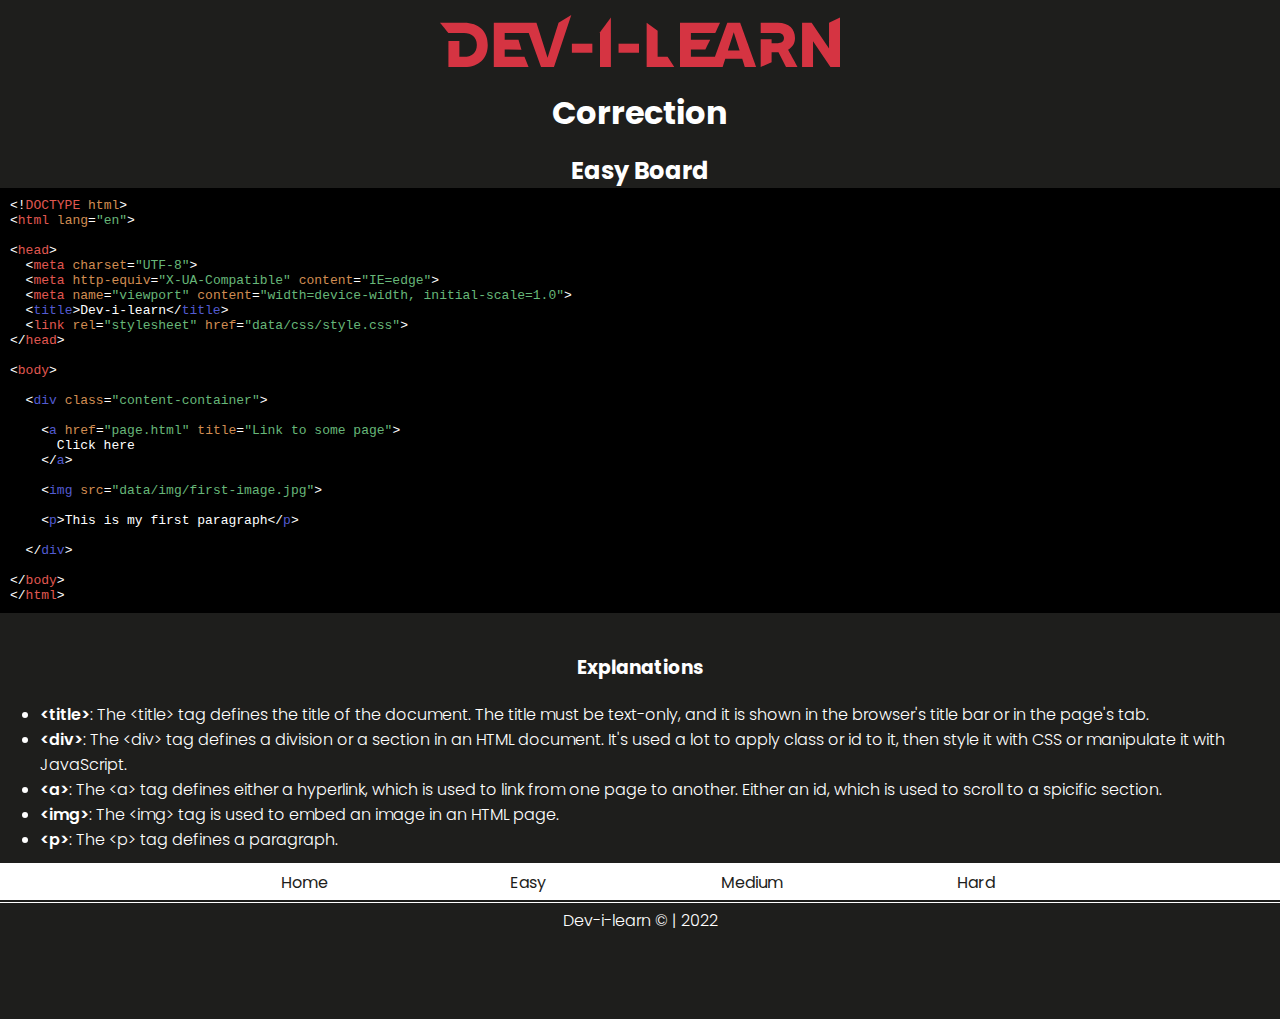
<file: easy/correction/index.html>
<!DOCTYPE html>
<html lang="en">
<head>
  <meta charset="UTF-8">
  <meta http-equiv="X-UA-Compatible" content="IE=edge">
  <meta name="viewport" content="width=device-width, initial-scale=1.0">
  <title>Dev-i-learn | Correction: Easy Board</title>
  <link rel="stylesheet" href="../../data/style/style.css">
  <link rel="stylesheet" href="https://fonts.googleapis.com/css2?family=Poppins:wght@200;300;500;600;700;800;900&display=swap" />
</head>
<body>
  <header class="header">
    <img src="../../data/img/logo.svg" alt="logo-dev-i-learn" title="Dev-i-learn logo" class="logo">
  </header>

  <hgroup class="title">
    <h1>Correction</h1>
    <h2>Easy Board</h2>
  </hgroup>

  <pre class="pre">
<code class="code easy">&lt;!<span class="tag">DOCTYPE</span> <span class="attr">html</span>&gt;
&lt;<span class="tag">html</span> <span class="attr">lang</span>=<span class="value">"en"</span>&gt;

&lt;<span class="tag">head</span>&gt;
  &lt;<span class="tag">meta</span> <span class="attr">charset</span>=<span class="value">"UTF-8"</span>&gt;
  &lt;<span class="tag">meta</span> <span class="attr">http-equiv</span>=<span class="value">"X-UA-Compatible"</span> <span class="attr">content</span>=<span class="value">"IE=edge"</span>&gt;
  &lt;<span class="tag">meta</span> <span class="attr">name</span>=<span class="value">"viewport"</span> <span class="attr">content</span>=<span class="value">"width=device-width, initial-scale=1.0"</span>&gt;
  &lt;<span class="answer tag">title</span>&gt;Dev-i-learn&lt;/<span class="answer tag">title</span>&gt;
  &lt;<span class="tag">link</span> <span class="attr">rel</span>=<span class="value">"stylesheet"</span> <span class="attr">href</span>=<span class="value">"data/css/style.css"</span>&gt;
&lt;/<span class="tag">head</span>&gt;

&lt;<span class="tag">body</span>&gt;

  &lt;<span class="answer tag">div</span> <span class="attr">class</span>=<span class="value">"content-container"</span>&gt;

    &lt;<span class="answer tag">a</span> <span class="attr">href</span>=<span class="value">"page.html"</span> <span class="attr">title</span>=<span class="value">"Link to some page"</span>&gt;
      Click here
    &lt;/<span class="answer tag">a</span>&gt;

    &lt;<span class="answer tag">img</span> <span class="attr">src</span>=<span class="value">"data/img/first-image.jpg"</span>&gt;

    &lt;<span class="answer tag">p</span>&gt;This is my first paragraph&lt;/<span class="answer tag">p</span>&gt;

  &lt;/<span class="answer tag">div</span>&gt;

&lt;/<span class="tag">body</span>&gt;
&lt;/<span class="tag">html</span>&gt;</code></pre>

  <h3 class="explanations-title">Explanations</h3>
  <ul>
    <li><span class="text-bold">&lt;title&gt;</span>: The &lt;title&gt; tag defines the title of the document. The title must be text-only, and it is shown in the browser's title bar or in the page's tab.</li>
    <li><span class="text-bold">&lt;div&gt;</span>: The &lt;div&gt; tag defines a division or a section in an HTML document. It's used a lot to apply class or id to it, then style it with CSS or manipulate it with JavaScript.</li>
    <li><span class="text-bold">&lt;a&gt;</span>: The &lt;a&gt; tag defines either a hyperlink, which is used to link from one page to another. Either an id, which is used to scroll to a spicific section.</li>
    <li><span class="text-bold">&lt;img&gt;</span>: The &lt;img&gt; tag is used to embed an image in an HTML page.</li>
    <li><span class="text-bold">&lt;p&gt;</span>: The &lt;p&gt; tag defines a paragraph.</li>
  </ul>

  <footer class="footer">
    Dev-i-learn © | 2022
  </footer>

  <nav class="nav">
    <ul class="nav-items">
      <li class="nav-item"><a href="/website" class="nav-link">Home</a></li>
      <li class="nav-item"><a href="/website/easy/correction" class="nav-link">Easy</a></li>
      <li class="nav-item"><a href="/website/medium/correction" class="nav-link">Medium</a></li>
      <li class="nav-item"><a href="/website/hard/correction" class="nav-link">Hard</a></li>
    </ul>
  </nav>
</body>
</html>
</file>
<file: data/style/style.css>
@font-face {
  font-family: Loker;
  src: url(../fonts/LOKER.ttf) format("truetype");
}

*,
::before,
::after {
  box-sizing: border-box;
  margin: 0;
}

body {
  background-color: #1e1e1c;
  color: #fff;
  font-family: 'Poppins', sans-serif;
  font-weight: 300;
  padding-bottom: 81px;
}

section {
  padding: 40px 0;
}

.page-content {
  min-height: 58vh;
  max-width: 95%;
  margin: auto;
}

.title {
  text-align: center;
}

section .title {
  margin-bottom: 2rem;
}

.corrections .title {
  margin-bottom: 2rem;
}

.title.medium h2 {
  color: #d18d52;
}

.title.hard h2 {
  color: #e05851;
}

.header-container {
  border-bottom: solid 1px rgba(255, 255, 255, .3);
  margin-bottom: 50px;
}

.header { 
  width: 50vw;
  margin: 0 auto;
  padding: 15px 0;
}

.footer {
  bottom: 81px;
  margin-top: 50px;
  padding: 5px 0;
  text-align: center;
  border-top: solid 1px #fff;
  font-family: 'Poppins', sans-serif;
}

.pre {
  margin-bottom: 40px;
  padding: 10px;
  background-color: #000;
}

.code {
  white-space: pre-wrap;
}

.code.easy .tag {
  color: #e05851;
}

.code.easy .attr {
  color: #d18d52;
}

.code.easy .value {
  color: #67b779;
}

.code.easy .answer {
  color: #525bd1;
}

.code.medium .answer {
  color: #d18d52;
}

.code.hard .answer {
  color: #e05851;
}

.explanations-title {
  text-align: center;
  margin-bottom: 20px;
}

.text-bold {
  font-weight: 600;
}

.explanations {
  padding-left: 20px;
}

.nav {
  background-color: #fff;
  position: fixed;
  bottom: 0;
  left: 0;
  width: 100%;
}

.nav .nav-items {
  list-style-type: none;
  padding: 0;
  display: flex;
  align-items: flex-start;
  justify-content: center;
}

.nav .nav-items .nav-item {
  padding: 7px 0 5px;
  width: 30%;
  transition: .3s ease-in-out;
}

.nav .nav-items .nav-item:hover {
  background-color: #e2e2e2;
  transition: .3s ease-in-out;
}

.nav .nav-items .nav-item.active .nav-link {
  color: #e05851;
}

.nav .nav-items .nav-item.active .nav-link .icon {
  fill: #e05851;
  stroke: #e05851;
}

.nav .nav-items .nav-item .nav-link {
  display: flex;
  flex-direction: column;
  align-items: center;
  gap: 5px;
  color: #1e1e1c;
  text-decoration: none;
  font-weight: 400;
}

.nav .nav-items .nav-item .nav-link .icon {
  fill: #1e1e1c;
  stroke: #1e1e1c;
  height: 40px;
}

.rules .title {
  margin-bottom: 20px;
}

.rules .second-title {
  font-size: 1.1rem;
}

.rules p {
  margin-bottom: 20px;
}

.rules .penality-cards .list {
  list-style-type: none;
  padding: 0;
}

.rules .penality-cards .list .icon {
  width: 100px;
  height: 50px;
  object-fit: contain;
  margin-right: 20px;
}

.rules .penality-cards .list li {
  display: flex;
  margin-bottom: 20px;
}

.rules .list-no-padding {
  padding-left: 20px;
}

.rules .list-no-padding ul {
  padding-left: 20px;
}

.rules .rules-intro {
  text-align: center;
}

.rules {
  text-align: justify;
}

.rules ul li {
  margin-bottom: 15px;
}

.cta .btns-container {
  display: flex;
  flex-direction: column;
  align-items: center;
  gap: 30px;
}

.corrections .btns-container {
  display: flex;
  flex-direction: column;
  align-items: center;
  gap: 30px;
}

.btn {
  display: inline-block;
  border: none;
  border-radius: 3px;
  text-transform: uppercase;
  cursor: pointer;
  text-decoration: none;
  padding: 0.6rem 1.3rem;
  font-weight: 600;
  transition: .2s ease-in-out;
}

.btn-info {
  text-align: center;
  font-size: .9rem;
  font-style: italic;
  margin: 0 !important;
}

.btn.disabled {
  cursor: not-allowed;
  pointer-events: none;
}

.btn:hover {
  transition: .2s ease-in-out;
}

.btn-primary {
  color: #1e1e1c;
  background-color: #e05851;
}

.btn.disabled {
  filter: brightness(.5);
}

.btn-primary:hover:not(.disabled) {
  box-shadow: 0px 0px 9px 2px rgb(156 156 156 / 50%);
  color: #e05851;
  background-color: #1e1e1c;
}

.btn-secondary {
  box-shadow: 0px 0px 9px 2px rgb(156 156 156 / 50%);
  color: #e05851;
  background-color: #1e1e1c;
}

.btn-secondary:hover {
  color: #1e1e1c;
  background-color: #e05851;
}

.home .rules .title {
  margin-top: 70px;
}

@media screen and (min-width:  992px) {
  .page-content {
    max-width: 70%;
    min-height: 57vh;
  }
  h1 {
    margin-bottom: 1rem;
  }
  section .title {
    margin-bottom: 3rem;
  }
  .corrections .title {
    margin-bottom: 3rem;
  }
  .header { 
    width: 400px;
  }
  .nav .nav-items {
    max-width: 70%;
    margin: auto;
  }
  .rules .penality-cards .list li {
    align-items: center;
  }
}
</file>
